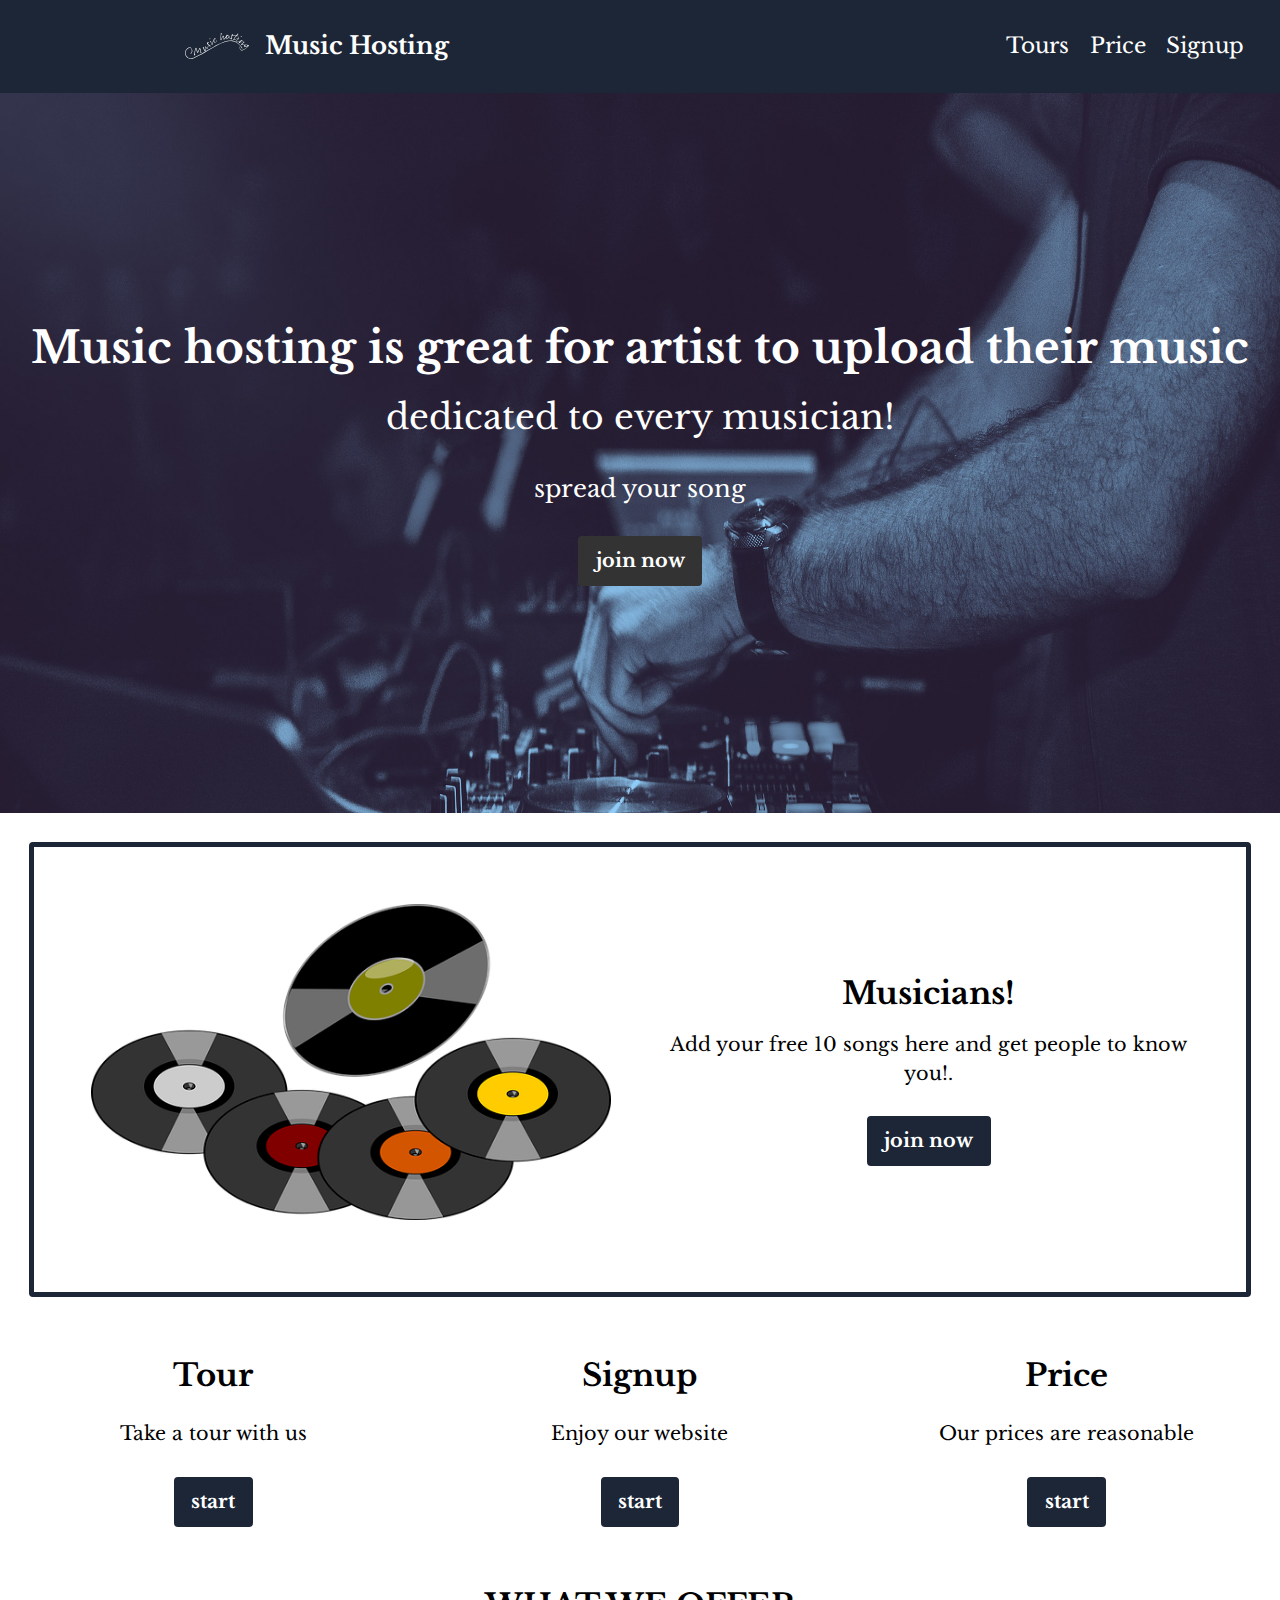
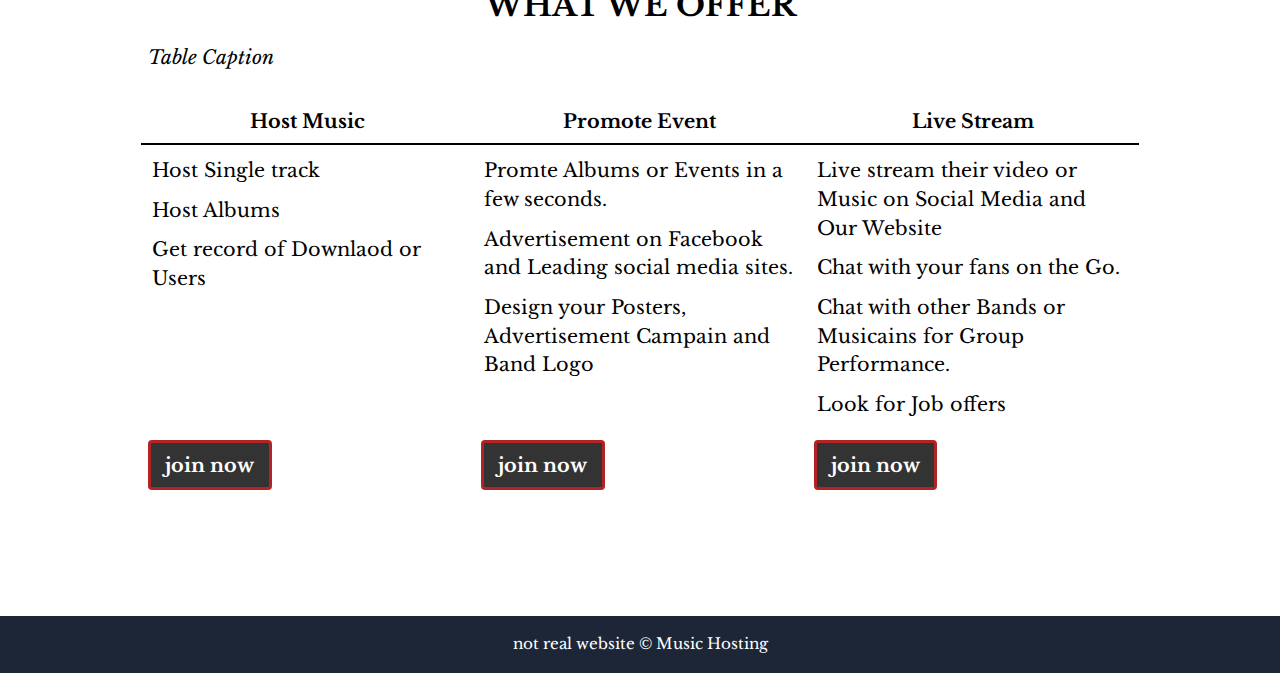
<file: index.html>
<!DOCTYPE html>
<html lang="en-ca">
<head>
  <meta charset="utf-8">
  <title>musichosting</title>
  <meta name="viewport" content="width=device-width,initial-scale=1">
  <link href="css/modules.css" rel="stylesheet">
  <link href="css/grid.css" rel="stylesheet">
  <link href="css/type.css" rel="stylesheet">
  <link href="css/main.css" rel="stylesheet">
  <link href="https://fonts.googleapis.com/css?family=Libre+Baskerville:400,400i,700" rel="stylesheet">
</head>

<body>
  <ul class="skip-links">
    <li><a href="#main">Jump to Main</a></li>
    <li><a href="#nav">Jump to Navigation</a></li>
  </ul>

  <header class="masthead grid grid-middle gutter" role="banner">
    <div class="unit [ xs-1 s-1 m-1-2 l-1-2 ]">
      <a href="index.html">
        <h1 class="push-0 pad-t-1-2 pad-b-1-2">
          <i class="icon i-64 push-r-1-4"><img src="images/logo.svg" alt=""></i>
          <span class="logo-text giga icon-label text-left">Music Hosting</span>
        </h1>
      </a>
    </div>

    <nav id="nav" tabindex="0" role="navigation" class="nav unit [ xs-1 s-1 m-1-2 l-1-2 ] pad-t-1-2 pad-b-1-2">
      <ul class="list-group-inline mega push-0">
        <li><a class="gutter-1-4" href="tour.html"><span>Tours</span></a></li>
        <li><a class="gutter-1-4" href="pricing.html"><span>Price</span></a></li>
        <li><a class="gutter-1-4" href="sign-up.html"><span>Signup</span></a></li>
      </ul>
    </nav>
  </header>

  <main id="main" tabindex="0" role="main">
    <section>
      <div class="banner embed embed-16by9">
        <img class="embed-item" src="images/dj.jpg" alt="">
        <div class="banner-content pin-c w-1 max-length gutter center-text">
          <h2 class="push-1-2 yotta max-length">Music hosting is great for artist to upload their music</h2>
          <p class="exa">dedicated to every musician!</p>
          <p class="giga">spread your song</p>
          <a class="btn bold" href="sign-up.html">join now</a>
        </div>
      </div>

    </section>
    <section class="island">
      <div class="card">
        <div class="card-content w-1 gutter center-text grid grid-middle island-2">
          <div class="push-1-2 unit xs-1 m-1-2 gutter center-text">
            <img class="img-flex" src="images/cds.png" alt="">
          </div>
          <div class=" unit xs-1 m-1-2 gutter">
            <h2 class="push-1-2">Musicians!</h2>
            <p>Add your free 10 songs here and get people to know you!.</p>
            <a class="btn btn-light bold" href="sign-up.html">join now</a>
          </div>
        </div>
      </div>
    </section>

    <section class="grid center-text">
      <div class="unit xs-1 m-1-2 l-1-3">
        <div class="island valign-middle">
          <h2 class="push-3-4">Tour</h2>
          <p>Take a tour with us</p>
          <a class="btn btn-light bold" href="tour.html">start</a>
        </div>
      </div>
      <div class="unit xs-1 m-1-2 l-1-3">
        <div class="island valign-middle">
          <h2 class="push-3-4">Signup</h2>
          <p>Enjoy our website</p>
          <a class="btn btn-light bold" href="sign-up.html">start</a>
        </div>
      </div>
      <div class="unit xs-1 m-1 l-1-3">
        <div class="island valign-middle">
          <h2 class="push-3-4">Price</h2>
          <p>Our prices are reasonable</p>
          <a class="btn btn-light bold" href="pricing.html">start</a>
        </div>
      </div>
    </section>

    <div class="gutter">

      <div class="text-center bold peta bottom-space uppercase pad-t">WHAT WE OFFER</div>

      <table class="wrapper">
        <caption>Table Caption</caption>
        <thead>
          <tr>
            <th scope="col">Host Music</th>
            <th scope="col">Promote Event</th>
            <th scope="col">Live Stream</th>
          </tr>
        </thead>

        <tbody>
          <tr>
            <td>
              <ul class="list-group push-0">
                <li class="event event-1 island-1-8 push-1-8">Host Single track</li>
                <li class="event event-1 island-1-8 push-1-8">Host Albums</li>
                <li class="event event-1 island-1-8 push-1-8">Get record of Downlaod or Users</li>
              </ul>
            </td>

            <td>
              <ul class="list-group push-0">
                <li class="event event-1 island-1-8 push-1-8">Promte Albums or Events in a few seconds.</li>
                <li class="event event-1 island-1-8 push-1-8">Advertisement on Facebook and Leading social media sites.</li>
                <li class="event event-1 island-1-8 push-1-8">Design your Posters, Advertisement Campain and Band Logo</li>
              </ul>
            </td>

            <td>
              <ul class="list-group push-0">
                <li class="event event-1 island-1-8 push-1-8">Live stream their video or Music on Social Media and Our Website</li>
                <li class="event event-1 island-1-8 push-1-8">
                  Chat with your fans on the Go.
                </li>
                <li class="event event-1 island-1-8 push-1-8">Chat with other Bands or Musicains for Group Performance.</li>
                <li class="event event-1 island-1-8 push-1-8">Look for Job offers</li>
              </ul>
            </td>
          </tr>
          <!-- you must put li directly into the ul, you canèt have a tags all alone -->
          <tr>
            <td>
              <ul class="list-group push-0">
                <li><a class="btn btn-banner bold" href="sign-up.html">join now</a></li>
              </ul>
            </td>
            <td>
              <ul class="list-group push-0">
                <li><a class="btn btn-banner bold" href="sign-up.html">join now</a></li>
              </ul>
            </td>
            <td>
              <ul class="list-group push-0">
                <li><a class="btn btn-banner bold" href="sign-up.html">join now</a></li>
              </ul>
            </td>
          </tr>

        </tbody>
      </table>
    </div>
  </main>
  <footer class="footer micro center-text island-1-2" role="contentinfo">
    <p class="push-0">not real website © Music Hosting</p>
  </footer>
</body>
</html>
</file>
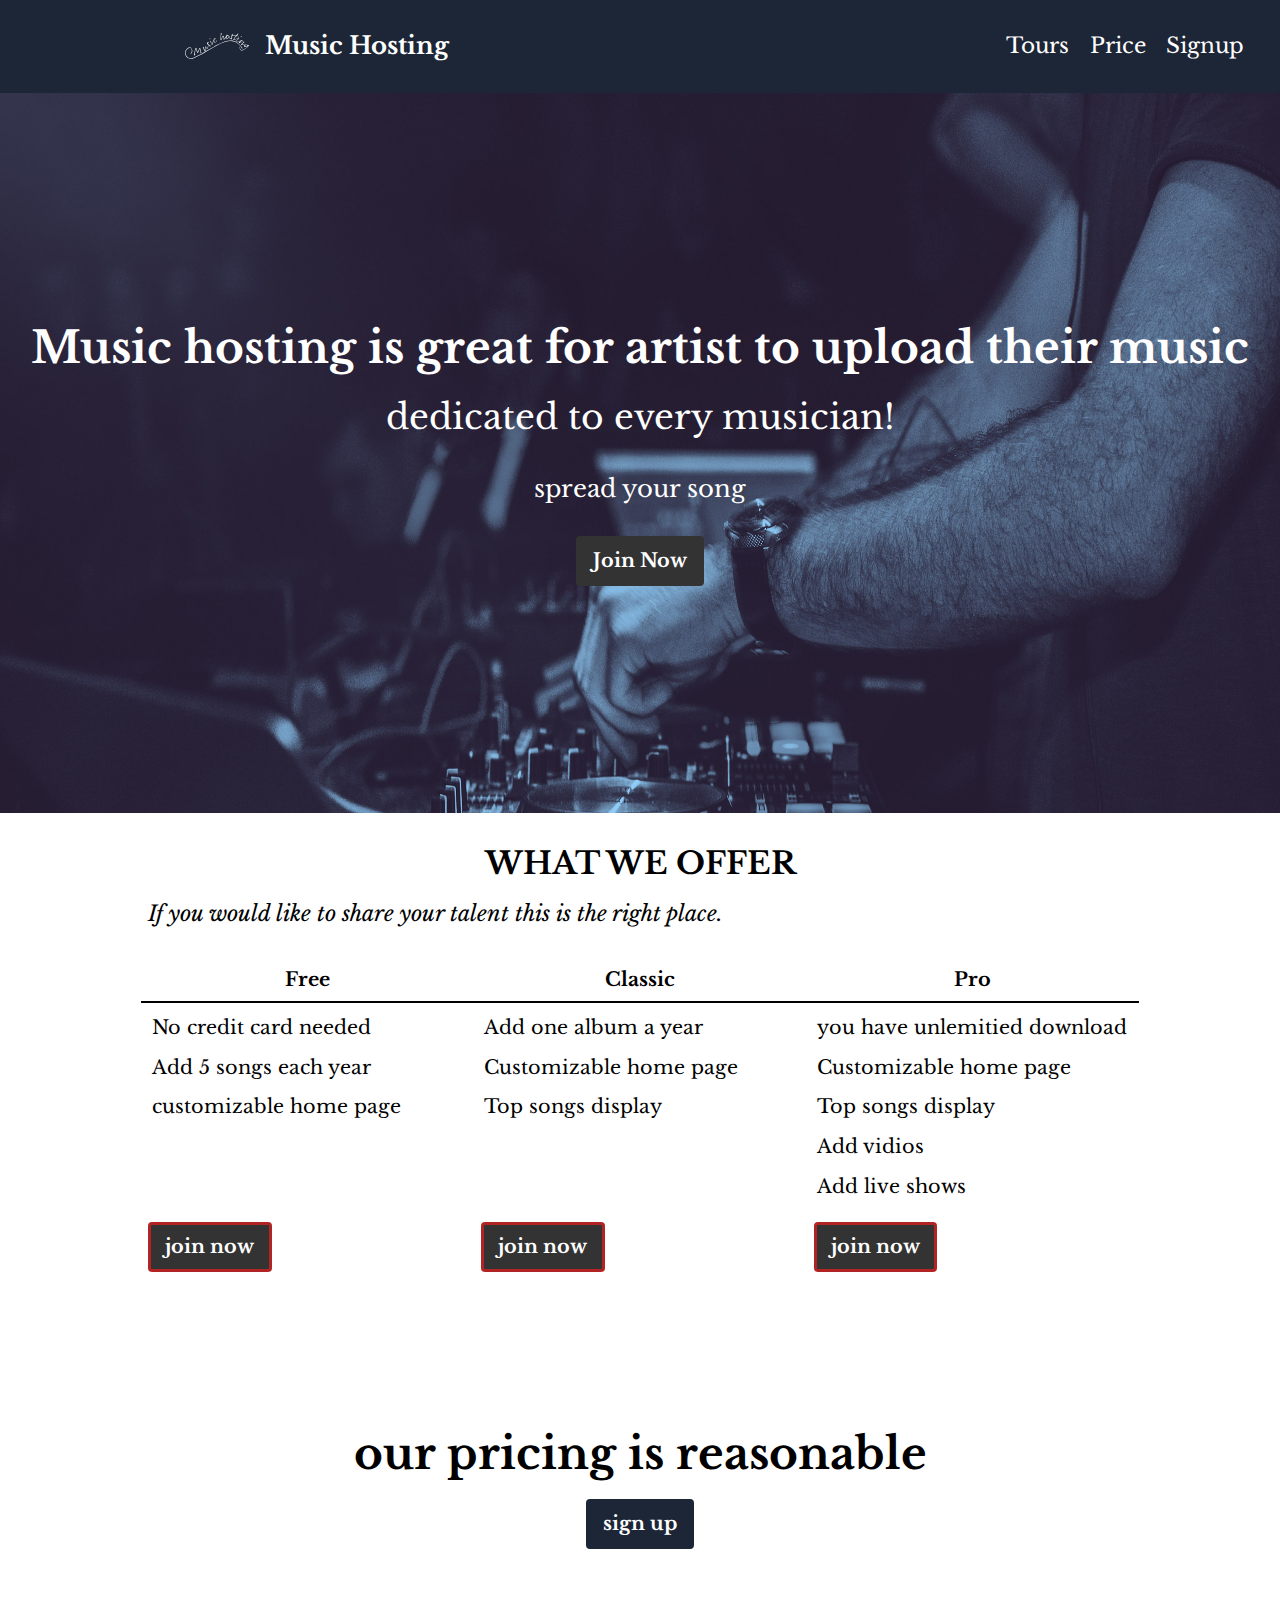
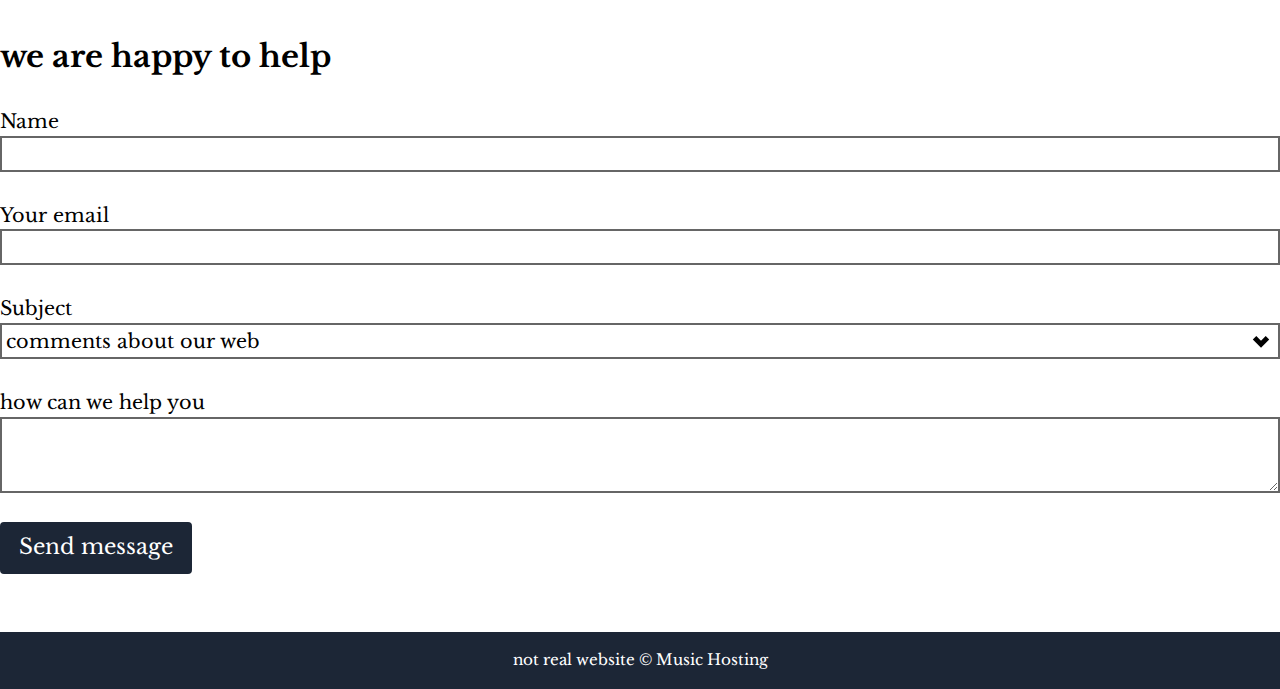
<file: pricing.html>
<!DOCTYPE html>
<html lang="en-ca">
<head>
  <meta charset="utf-8">
  <title>Pricing</title>
  <meta name="viewport" content="width=device-width,initial-scale=1">
  <link href="css/modules.css" rel="stylesheet">
  <link href="css/grid.css" rel="stylesheet">
  <link href="css/type.css" rel="stylesheet">
  <link href="css/main.css" rel="stylesheet">
  <link href="https://fonts.googleapis.com/css?family=Libre+Baskerville:400,400i,700" rel="stylesheet">
</head>
<body>

  <ul class="skip-links">
    <li><a href="#main">Jump to Main</a></li>
    <li><a href="#nav">Jump to Navigation</a></li>
  </ul>

  <header class="masthead grid grid-middle gutter" role="banner">
    <div class="unit [ xs-1 s-1 m-1-2 l-1-2 ]">
      <a href="index.html">
        <h1 class="push-0 pad-t-1-2 pad-b-1-2">
          <i class="icon i-64 push-r-1-4"><img src="images/logo.svg" alt=""></i>
          <span class="logo-text giga icon-label text-left">Music Hosting</span>
        </h1>
      </a>
    </div>

    <nav id="nav" tabindex="0" role="navigation" class="nav unit [ xs-1 s-1 m-1-2 l-1-2 ] pad-t-1-2 pad-b-1-2">
      <ul class="list-group-inline mega push-0">
        <li><a class="gutter-1-4" href="tour.html"><span>Tours</span></a></li>
        <li><a class="gutter-1-4" href="pricing.html"><span>Price</span></a></li>
        <li><a class="gutter-1-4" href="sign-up.html"><span>Signup</span></a></li>
      </ul>
    </nav>
  </header>

  <main id="main" tabindex="0" role="main">
    <section>
      <div class="banner embed embed-16by9">
        <img class="embed-item" src="images/dj.jpg" alt="">
        <div class="banner-content pin-c w-1 max-length gutter center-text">
          <h2 class="push-1-2 yotta max-length">Music hosting is great for artist to upload their music</h2>
          <p class="exa">dedicated to every musician!</p>
          <p class="giga">spread your song</p>
          <a class="btn bold" href="sign-up.html">Join Now</a>
        </div>
      </div>

    </section>

    <div class="gutter">

      <div class="text-center bold peta bottom-space uppercase pad-t">WHAT WE OFFER</div>

      <table class="wrapper">
        <caption class="mega">If you would like to share your talent this is the right place.</caption>

        <thead>
          <tr>
            <th scope="col">Free</th>
            <th scope="col">Classic</th>
            <th scope="col">Pro</th>
          </tr>
        </thead>

        <tbody>
          <tr>
            <td>
              <ul class="list-group push-0">
                <li class="event event-1 island-1-8 push-1-8">No credit card needed</li>
                <li class="event event-1 island-1-8 push-1-8">Add 5 songs each year</li>
                <li class="event event-1 island-1-8 push-1-8">customizable home page</li>
              </ul>
            </td>

            <td>
              <ul class="list-group push-0">
                <li class="event event-1 island-1-8 push-1-8">Add one album a year</li>
                <li class="event event-1 island-1-8 push-1-8">Customizable home page</li>
                <li class="event event-1 island-1-8 push-1-8">Top songs display</li>
              </ul>
            </td>

            <td>
              <ul class="list-group push-0">
                <li class="event event-1 island-1-8 push-1-8">you have unlemitied download</li>
                <li class="event event-1 island-1-8 push-1-8">Customizable home page</li>
                <li class="event event-1 island-1-8 push-1-8">Top songs display</li>
                <li class="event event-1 island-1-8 push-1-8">Add vidios</li>
                <li class="event event-1 island-1-8 push-1-8">Add live shows</li>
              </ul>
            </td>
          </tr>

          <tr>
            <td>
              <ul class="list-group push-0">
                <li><a class="btn btn-banner bold" href="sign-up.html">join now</a></li>
              </ul>
            </td>
            <td>
              <ul class="list-group push-0">
                <li><a class="btn btn-banner bold" href="sign-up.html">join now</a></li>
              </ul>
            </td>
            <td>
              <ul class="list-group push-0">
                <li><a class="btn btn-banner bold" href="sign-up.html">join now</a></li>
              </ul>
            </td>
          </tr>

        </tbody>
      </table>
    </div>

    <section class="island center-text">
      <div>
        <div class="yotta bold bottom-space uppercase bold text-center">our pricing is reasonable
        </div>

      </div>
      <div class="list-group push-0">
        <a class="btn btn-light bold" href="sign-up.html">sign up</a>
      </div>

    </section>
    <section class="contact pad-t-2 pad-b-2">
      <div class="max-length">
        <h2>we are happy to help</h2>

        <form class="push-0" method="post" action="https://formspree.io/bradelet@algonquincollege.com">
          <div class="push">
            <label for="name">Name</label>
            <input id="name" name="name" required>
          </div>
          <div class="push">
            <label for="email">Your email</label>
            <input id="email" type="email" name="email" required>
          </div>
          <div class="push">
            <label for="subject">Subject</label>
            <select id="subject" name="_subject">
              <option>comments about our web</option>
              <option>General question</option>
              <option>Just to talk</option>
            </select>
          </div>
          <div class="push">
            <label for="details">how can we help you</label>
            <textarea id="details" name="message" required></textarea>
          </div>
          <div>
            <button class="btn btn-light mega" type="submit">Send message</button>
          </div>
        </form>
      </div>
    </section>
  </main>

  <footer class="footer micro center-text island-1-2" role="contentinfo">
    <p class="push-0">not real website © Music Hosting</p>
  </footer>
</body>
</html>
</file>
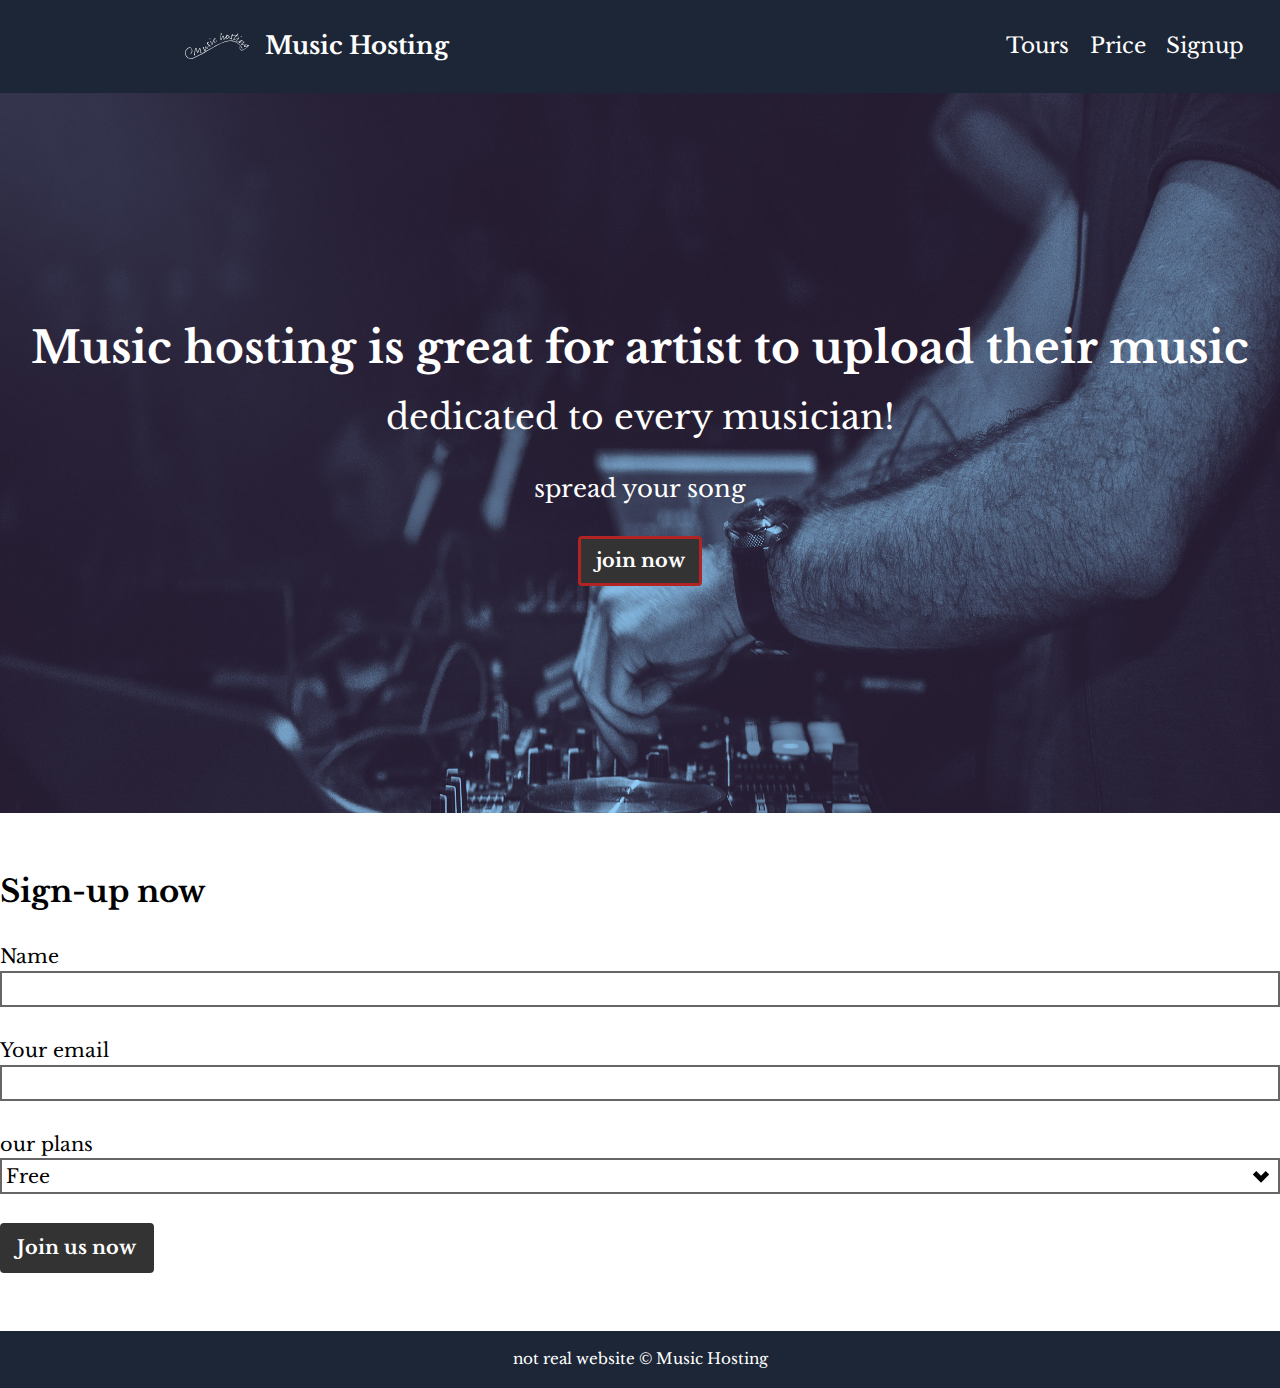
<file: sign-up.html>
<!DOCTYPE html>
<html lang="en-ca">
<head>
  <meta charset="utf-8">
  <title>Sign-up</title>
  <meta name="viewport" content="width=device-width,initial-scale=1">
  <link href="css/modules.css" rel="stylesheet">
  <link href="css/grid.css" rel="stylesheet">
  <link href="css/type.css" rel="stylesheet">
  <link href="css/main.css" rel="stylesheet">
  <link href="https://fonts.googleapis.com/css?family=Libre+Baskerville:400,400i,700" rel="stylesheet">
</head>
<body>

  <ul class="skip-links">
    <li><a href="#main">Jump to Main</a></li>
    <li><a href="#nav">Jump to Navigation</a></li>
  </ul>

  <header class="masthead grid grid-middle gutter" role="banner">
    <div class="unit [ xs-1 s-1 m-1-2 l-1-2 ]">
      <a href="index.html">
        <h1 class="push-0 pad-t-1-2 pad-b-1-2">
          <i class="icon i-64 push-r-1-4"><img src="images/logo.svg" alt=""></i>
          <span class="logo-text giga icon-label text-left">Music Hosting</span>
        </h1>
      </a>
    </div>

    <nav id="nav" tabindex="0" role="navigation" class="nav unit [ xs-1 s-1 m-1-2 l-1-2 ] pad-t-1-2 pad-b-1-2">
      <ul class="list-group-inline mega push-0">
        <li><a class="gutter-1-4" href="tour.html"><span>Tours</span></a></li>
        <li><a class="gutter-1-4" href="pricing.html"><span>Price</span></a></li>
        <li><a class="gutter-1-4" href="sign-up.html"><span>Signup</span></a></li>
      </ul>
    </nav>
  </header>

  <main id="main" tabindex="0" role="main">
    <section>
      <div class="banner embed embed-16by9">
        <img class="embed-item" src="images/dj.jpg" alt="">
        <div class="banner-content pin-c w-1 max-length gutter center-text">
          <h2 class="push-1-2 yotta max-length">Music hosting is great for artist to upload their music</h2>
          <p class="exa">dedicated to every musician!</p>
          <p class="giga">spread your song</p>
          <a class="btn btn-banner bold" href="#">join now</a>
        </div>
      </div>

    </section>
    <section class="contact pad-t-2 pad-b-2">
      <div class="max-length">
        <h2>Sign-up now</h2>

        <form class="push-0" method="POST" action="https://formspree.io/iska0013@algonquinlive.com">
          <div class="push">
            <label for="name">Name</label>
            <input id="name" name="name" required>
          </div>
          <div class="push">
            <label for="email">Your email</label>
            <input id="email" type="email" name="email" required>
          </div>
          <div class="push">
            <label for="subject">our plans</label>
            <select id="subject" name="_subject">
              <option>Free</option>
              <option>Classic</option>
              <option>Pro</option>
            </select>
          </div>
          <div>
            <button class="btn bold" type="submit">Join us now</button>
          </div>
        </form>
      </div>
    </section>
  </main>
  <footer class="footer micro center-text island-1-2" role="contentinfo">
    <p class="push-0">not real website © Music Hosting</p>
  </footer>
</body>
</html>
</file>
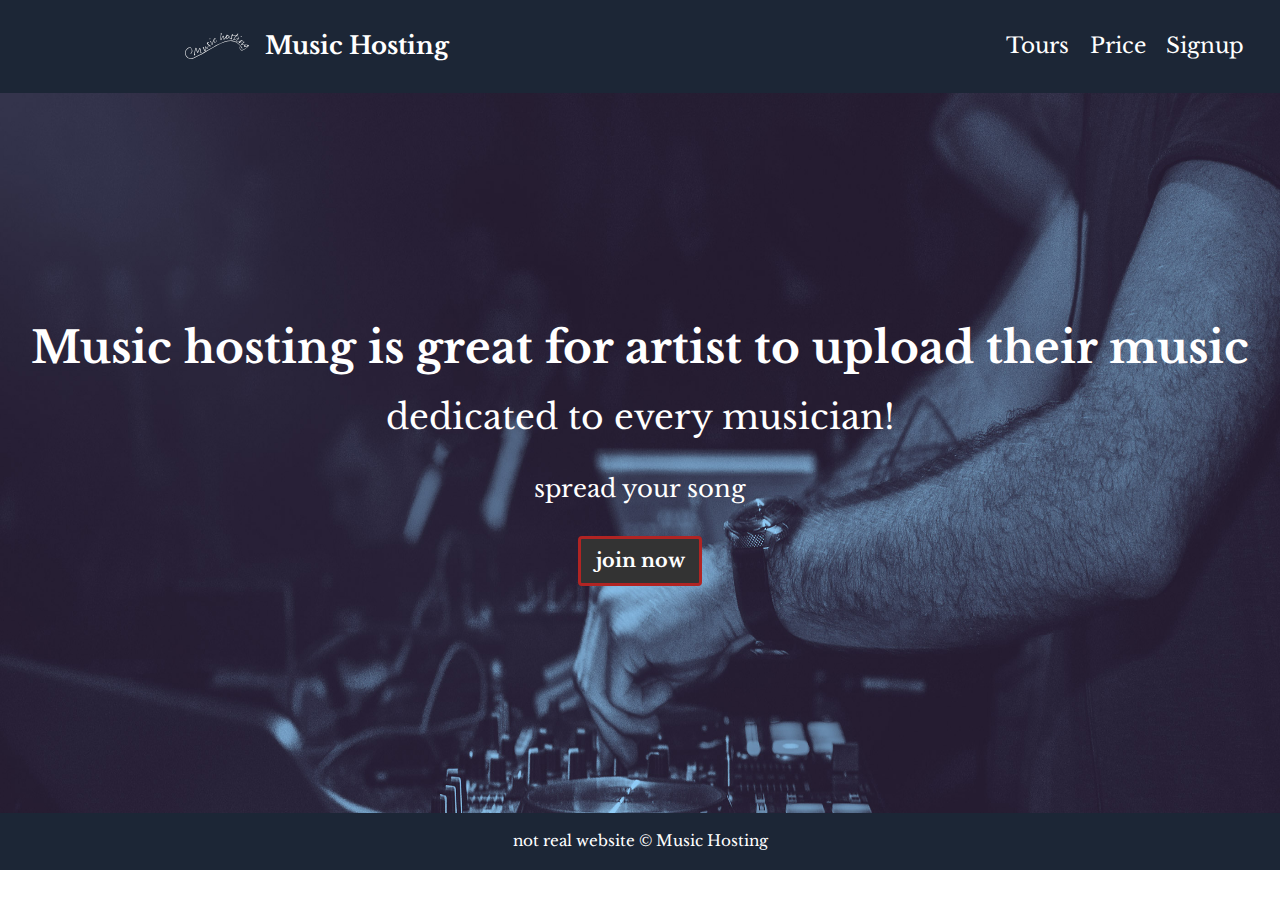
<file: signup.html>
<!DOCTYPE html>
<html lang="en-ca">
<head>
  <meta charset="utf-8">
  <title>musichosting</title>
  <meta name="viewport" content="width=device-width,initial-scale=1">
  <link href="css/modules.css" rel="stylesheet">
  <link href="css/grid.css" rel="stylesheet">
  <link href="css/type.css" rel="stylesheet">
  <link href="css/main.css" rel="stylesheet">
  <link href="https://fonts.googleapis.com/css?family=Libre+Baskerville:400,400i,700" rel="stylesheet">
</head>
<body>

  <ul class="skip-links">
    <li><a href="#main">Jump to Main</a></li>
    <li><a href="#nav">Jump to Navigation</a></li>
  </ul>

  <header class="masthead grid grid-middle gutter" role="banner">
    <div class="unit [ xs-1 s-1 m-1-2 l-1-2 ]">
      <a href="index.html">
        <h1 class="push-0  pad-t-1-2 pad-b-1-2">
          <i class="icon i-64 push-r-1-4"><img src="images/logo.svg" alt=""></i>
          <span class="logo-text giga icon-label text-left">Music Hosting</span>
        </h1>
      </a>
    </div>

    <nav id="nav" tabindex="0" role="navigation" class="nav unit [ xs-1 s-1 m-1-2 l-1-2 ] pad-t-1-2 pad-b-1-2">
      <ul class="list-group-inline mega push-0">
        <li><a class="gutter-1-4" href="tour.html"><span>Tours</span></a></li>
        <li><a class="gutter-1-4" href="price.html"><span>Price</span></a></li>
        <li><a class="gutter-1-4" href="signup.html"><span>Signup</span></a></li>
      </ul>
    </nav>
  </header>

  <main id="main" tabindex="0" role="main">
    <section>
      <div class="banner embed embed-16by9">
        <img class="embed-item" src="images/dj.jpg" alt="">
        <div class="banner-content pin-c w-1 max-length gutter center-text">
          <h2 class="push-1-2 yotta max-length">Music hosting is great for artist to upload their music</h2>
          <p class="exa">dedicated to every musician!</p>
          <p class="giga">spread your song</p>
          <a class="btn btn-banner bold" href="#">join now</a>
        </div>
      </div>

    </section>
</main>
  <footer class="footer micro center-text island-1-2" role="contentinfo">
    <p class="push-0">not real website © Music Hosting</p>
  </footer>
  </body>
  </html>
</file>
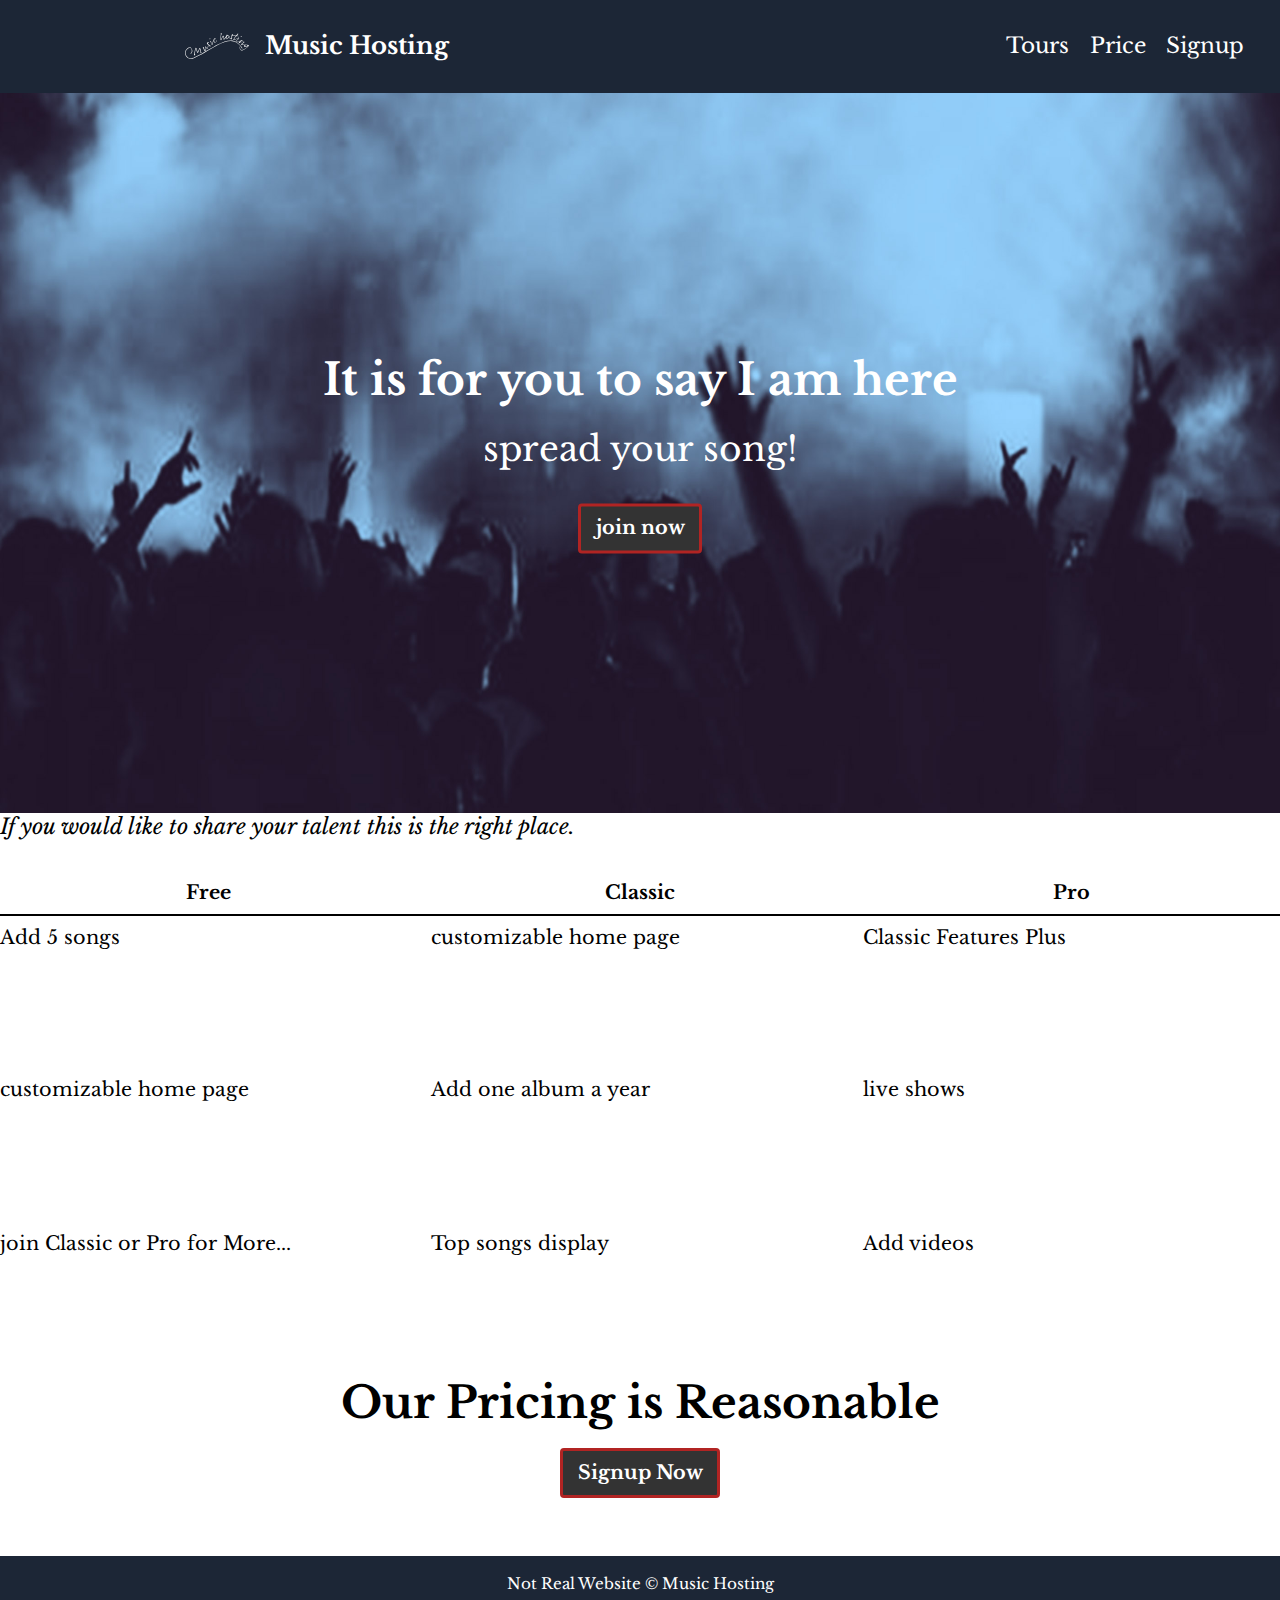
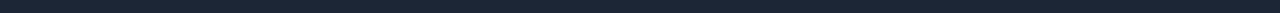
<file: tour.html>
<!DOCTYPE html>
<html lang="en-ca">
<head>
  <meta charset="utf-8">
  <title>Tour</title>
  <meta name="viewport" content="width=device-width,initial-scale=1">
  <link href="css/modules.css" rel="stylesheet">
  <link href="css/grid.css" rel="stylesheet">
  <link href="css/type.css" rel="stylesheet">
  <link href="css/main.css" rel="stylesheet">
  <link href="https://fonts.googleapis.com/css?family=Libre+Baskerville:400,400i,700" rel="stylesheet">
</head>
<body>

  <ul class="skip-links">
    <li><a href="#main">Jump to Main</a></li>
    <li><a href="#nav">Jump to Navigation</a></li>
  </ul>

  <header class="masthead grid grid-middle gutter" role="banner">
    <div class="unit [ xs-1 s-1 m-1-2 l-1-2 ]">
      <a href="index.html">
        <h1 class="push-0 pad-t-1-2 pad-b-1-2">
          <i class="icon i-64 push-r-1-4"><img src="images/logo.svg" alt=""></i>
          <span class="logo-text giga icon-label text-left">Music Hosting</span>
        </h1>
      </a>
    </div>

    <nav id="nav" tabindex="0" role="navigation" class="nav unit [ xs-1 s-1 m-1-2 l-1-2 ] pad-t-1-2 pad-b-1-2">
      <ul class="list-group-inline mega push-0">
        <li><a class="gutter-1-4" href="tour.html"><span>Tours</span></a></li>
        <li><a class="gutter-1-4" href="pricing.html"><span>Price</span></a></li>
        <li><a class="gutter-1-4" href="sign-up.html"><span>Signup</span></a></li>
      </ul>
    </nav>
  </header>

  <main id="main" tabindex="0" role="main">

    <div class="banner embed embed-16by9">
      <img class="embed-item" src="images/playingmusic.jpg" alt="">
      <div class="banner-content pin-c w-1 max-length gutter center-text">
        <h2 class="push-1-2 yotta max-length">It is for you to say I am here</h2>
        <p class="exa">spread your song!</p>
        <a class="btn btn-banner bold" href="sign-up.html">join now</a>
      </div>
    </div>
    <div class="table-wrapper scrollable">
      <table class="push-0">
        <caption class="mega">If you would like to share your talent this is the right place.</caption>
        <thead>
          <tr>
            <th class="star" scope="col">Free</th>
            <th class="year" scope="col">Classic</th>
            <th class="distance" scope="col">Pro</th>
          </tr>
        </thead>
        <tbody>
          <tr>

            <td>Add 5 songs</td>
            <td>customizable home page</td>
            <td>Classic Features Plus</td>

          </tr>
          <tr>
            <td>customizable home page</td>
            <td>Add one album a year</td>
            <td>live shows</td>

          </tr>
          <tr>
            <td>join Classic or Pro for More...</td>
            <td>Top songs display</td>
            <td>Add videos</td>
          </tr>
        </tbody>
      </table>
    </div>
    <div>
      <div class="yotta bold bottom-space uppercase bold text-center">Our Pricing is Reasonable
      </div>

    </div>
    <div class="list-group push-0 text-center">
      <a class="btn btn-banner bold" href="sign-up.html">Signup Now</a>
    </div>
    <article class="island center-text">

    </article>
  </main>

  <footer class="footer micro center-text island-1-2" role="contentinfo">
    <p class="push-0 center-text">Not Real Website © Music Hosting</p>
  </footer>
</body>
</html>
</file>
<file: css/modules.css>
/*
 * Modulifier || Code released under the UNLICENSE
 * Code under other copyrights & licenses listed below.
 * https://modulifier.web-dev.tools/#responsive;images;list-group;embed;media-object;icons;hidden;positioning;nice-lists;forms;buttons;accessibility;print
 */

@-moz-viewport { width: device-width; scale: 1; }
@-ms-viewport { width: device-width; scale: 1; }
@-o-viewport { width: device-width; scale: 1; }
@-webkit-viewport { width: device-width; scale: 1; }
@viewport { width: device-width; scale: 1; }

html {
  box-sizing: border-box;
  -moz-text-size-adjust: 100%;
  -ms-text-size-adjust: 100%;
  -webkit-text-size-adjust: 100%;
  text-size-adjust: 100%;
}

*, *::before, *::after {
  box-sizing: inherit;
}

body {
  margin: 0;
}

article,
aside,
details,
figcaption,
figure,
footer,
header,
main,
menu,
nav,
section,
summary {
  display: block;
}

audio,
canvas,
progress,
video {
  display: inline-block;
  vertical-align: baseline;
}

template {
  display: none;
}

details {
  cursor: pointer;
}

audio:not([controls]) {
  display: none;
  height: 0;
}

a,
area,
button,
input,
label,
select,
textarea,
[tabindex] {
  -ms-touch-action: manipulation;
  touch-action: manipulation;
}

img {
  border: 0;
}

.img-flex,
.img-flex img {
  display: block;
  width: 100%;
}

svg {
  fill: currentColor;
}

svg:not(:root) {
  overflow: hidden;
}

svg.img-flex {
  width: 100%;
  height: 100%;
}

.image-replacement, .ir {
  overflow: hidden;
  direction: ltr;
  text-align: left;
  text-indent: 100%;
  white-space: nowrap;
}

.list-group, .list-group-inline, .list-group--inline {
  padding-left: 0;
  list-style-type: none;
}

.list-group > dd {
  margin-left: 0;
}

.list-group-inline::before,
.list-group-inline::after,
.list-group--inline::before,
.list-group--inline::after {
  content: "";
  display: table;
}

.list-group-inline::after,
.list-group--inline::after {
  clear: both;
}

.list-group-inline > li,
.list-group--inline > li {
  display: inline-block;
}

.list-group-inline > dt,
.list-group--inline > dt {
  clear: left;
  float: left;
  width: 11em;
}

.list-group-inline > dd,
.list-group--inline > dd {
  float: left;
  min-width: 12em;
}

.embed {
  margin-left: 0;
  margin-right: 0;
  overflow: hidden;
  position: relative;
  width: 100%;
}

.embed-1by1, .embed--1by1 {
  padding-top: 100%; /* Square */
}

.embed-4by3, .embed--4by3 {
  padding-top: 75%; /* Traditional TV/computer screens */
}

.embed-iso216, .embed--iso216 {
  padding-top: 70.92%; /* A-standard paper sizes */
}

.embed-3by2, .embed--3by2 {
  padding-top: 66.6%; /* Classic 35 mm film & most digital photos, landscape */
}

.embed-2by3, .embed--2by3 {
  padding-top: 150%; /* Classic 35 mm film & most digital photos, portrait */
}

.embed-golden, .embed--golden {
  padding-top: 61.8%; /* The Golden Ratio */
}

.embed-16by9, .embed--16by9 {
  padding-top: 56.25%; /* HD TV */
}

.embed-185by100, .embed--185by100 {
  padding-top: 54.05%; /* Common widescreen cinema */
}

.embed-24by10, .embed--24by10 {
  padding-top: 41.667%; /* Widescreen cinema: 2.4:1 */
}

.embed-3by1, .embed--3by1 {
  padding-top: 33.3333%; /* Panorama photos */
}

.embed-4by1, .embed--4by1 {
  padding-top: 25%; /* Polyvision */
}

.embed-5by1, .embed--5by1 {
  padding-top: 20%; /* Really wide... */
}

.embed-item, .embed__item {
  min-height: 100%;
  left: 0;
  position: absolute;
  top: 0;
  width: 100%;
}

.media {
  overflow: hidden;
}

.media-img, .media__img {
  float: left;
}

.media-img-reversed, .media__img--reversed {
  float: right;
}

.media-img-stacked, .media__img--stacked {
  float: none;
}

.media-body, .media__body {
  overflow: hidden;
  min-width: 12em; /* Slightly less than 200px, responsiveness built in */
}

.icon {
  display: inline-block;
  position: relative;
  background: transparent none no-repeat center center;
  background-size: contain;
  vertical-align: middle;
}

.i-16, .i--16 {
  height: 16px;
  width: 16px;
}

.i-18, .i--18 {
  height: 18px;
  width: 18px;
}

.i-20, .i--20 {
  height: 20px;
  width: 20px;
}

.i-24, .i--24 {
  height: 24px;
  width: 24px;
}

.i-32, .i--32 {
  height: 32px;
  width: 32px;
}

.i-48, .i--48 {
  height: 48px;
  width: 48px;
}

.i-64, .i--64 {
  height: 64px;
  width: 64px;
}

.i-96, .i--96 {
  height: 96px;
  width: 96px;
}

.i-128, .i--128 {
  height: 128px;
  width: 128px;
}

.i-192, .i--192 {
  height: 192px;
  width: 192px;
}

.i-256, .i--256 {
  height: 256px;
  width: 256px;
}

.icon img,
.icon svg {
  left: 0;
  height: 100%;
  position: absolute;
  top: 0;
  width: 100%;
  fill: currentColor;
}

.icon-label {
  vertical-align: middle;
}

.icon-link,
.icon-link:focus,
.icon-link:hover {
  text-decoration: none;
}

[hidden], .hidden {
  /* stylelint-disable declaration-no-important */
  display: none !important;
  visibility: hidden !important;
  /* stylelint-enable */
}

.visually-hidden {
  height: 1px;
  margin: -1px;
  overflow: hidden;
  padding: 0;
  position: absolute;
  width: 1px;
  border: 0;
  clip: rect(0 0 0 0);
  clip-path: inset(50%);
}

.visually-hidden.focusable:active, .visually-hidden.focusable:focus {
  height: auto;
  margin: 0;
  overflow: visible;
  position: static;
  width: auto;
  clip: auto;
  clip-path: none;
}

.invisible {
  visibility: hidden;
}

.chop,
.crop {
  overflow: hidden;
}

.truncate {
  max-width: 100%;
  overflow: hidden;
  width: 100%;
  text-overflow: ellipsis;
  white-space: nowrap;
}

.scrollable {
  max-width: 100%;
  overflow-x: auto;
  overflow-y: hidden;
  -webkit-overflow-scrolling: touch;
}

.flex-row {
  display: -webkit-flex;
  display: -ms-flexbox;
  display: flex;
}

.flex-justify {
  -webkit-justify-content: space-between;
  -ms-flex-pack: space-between;
  justify-content: space-between;
}

.flex-align-center {
  -webkit-align-items: center;
  -ms-flex-align: center;
  align-items: center;
}

.center-text,
.center-flow {
  text-align: center;
}

.center-block {
  margin-left: auto;
  margin-right: auto;
}

.no-auto-margins,
.not-centered {
  /* stylelint-disable declaration-no-important */
  margin-left: 0 !important;
  margin-right: 0 !important;
  /* stylelint-enable */
}

.center-content,
.center-content-vertical,
.center-contents,
.center-contents-vertical {
  display: -webkit-flex;
  display: -ms-flexbox;
  display: flex;
  -webkit-justify-content: center;
  -ms-flex-pack: center;
  justify-content: center;
  -webkit-align-items: center;
  -ms-flex-align: center;
  align-items: center;
  -webkit-align-content: center;
  -ms-flex-line-pack: center;
  align-content: center;
  -webkit-flex-direction: column wrap;
  -ms-flex-direction: column wrap;
  flex-flow: column wrap;
}

.center-content-start,
.center-content-vertical-start,
.center-contents-start,
.center-contents-vertical-start {
  display: -webkit-flex;
  display: -ms-flexbox;
  display: flex;
  -webkit-justify-content: center;
  -ms-flex-pack: center;
  justify-content: center;
  -webkit-flex-direction: column wrap;
  -ms-flex-direction: column wrap;
  flex-flow: column wrap;
}

.center-content-horizontal,
.center-contents-horizontal {
  display: -webkit-flex;
  display: -ms-flexbox;
  display: flex;
  -webkit-justify-content: center;
  -ms-flex-pack: center;
  justify-content: center;
  -webkit-align-items: center;
  -ms-flex-align: center;
  align-items: center;
  -webkit-align-content: center;
  -ms-flex-line-pack: center;
  align-content: center;
  -webkit-flex-direction: row wrap;
  -ms-flex-direction: row wrap;
  flex-flow: row wrap;
}

.clearfix::after {
  content: " ";
  display: block;
  clear: both;
}

.left {
  float: left;
}

.right {
  float: right;
}

.inline {
  display: inline;
}

.block {
  display: block;
}

.inline-block, .ib {
  display: inline-block;
}

.valign-top {
  vertical-align: top;
}

.valign-bottom {
  vertical-align: bottom;
}

.valign-middle {
  vertical-align: middle;
}

.fixed {
  position: fixed;
}

.relative {
  position: relative;
}

[class*="pin-"],
.absolute {
  position: absolute;
}

.static {
  position: static;
}

.zindex-1 {
  z-index: 1;
}

.zindex-2 {
  z-index: 2;
}

.zindex-3 {
  z-index: 3;
}

.zindex-1000 {
  z-index: 1000;
}

.pin-top-left,
.pin-left-top,
.pin-tl,
.pin-lt {
  top: 0;
  left: 0;
}

.pin-top-right,
.pin-right-top,
.pin-tr,
.pin-rt {
  top: 0;
  right: 0;
}

.pin-bottom-left,
.pin-left-bottom,
.pin-bl,
.pin-lb {
  bottom: 0;
  left: 0;
}

.pin-bottom-right,
.pin-right-bottom,
.pin-br,
.pin-rb {
  bottom: 0;
  right: 0;
}

.pin-top-center,
.pin-center-top,
.pin-tc,
.pin-ct {
  left: 50%;
  top: 0;
  transform: translateX(-50%);
}

.pin-bottom-center,
.pin-center-bottom,
.pin-bc,
.pin-cb {
  bottom: 0;
  left: 50%;
  transform: translateX(-50%);
}

.pin-center-left,
.pin-left-center,
.pin-cl,
.pin-lc {
  left: 0;
  top: 50%;
  transform: translateY(-50%);
}

.pin-center-right,
.pin-right-center,
.pin-cr,
.pin-rc {
  right: 0;
  top: 50%;
  transform: translateY(-50%);
}

.pin-center, .pin-c {
  left: 50%;
  top: 50%;
  transform: translate(-50%, -50%);
}

.width-quarter, .w-1-4 {
  width: 25%;
}

.width-half, .w-1-2 {
  width: 50%;
}

.width-full, .w-1 {
  width: 100%;
}

.height-quarter, .h-1-4 {
  height: 25%;
}

.height-half, .h-1-2 {
  height: 50%;
}

.height-full, .h-1 {
  height: 100%;
}

.height-win-quarter, .h-w-1-4 {
  height: 25vh;
  max-height: 46em;
}

.height-win-half, .h-w-1-2 {
  height: 50vh;
  max-height: 46em;
}

.height-win-full, .h-w-1 {
  height: 100vh;
  max-height: 46em;
}

ul {
  list-style-type: none;
}

ul > li::before {
  content: "·";
  float: left;
  margin-left: -1.6em;
  width: 1.3em;
  text-align: right;
}

ol {
  counter-reset: ol-simple-numbers;
  list-style-type: none;
}

ol > li::before {
  float: left;
  margin-left: -1.6em;
  width: 1.3em;
  counter-increment: ol-simple-numbers;
  content: counter(ol-simple-numbers);
  text-align: right;
}

.list-group > li::before,
.list-group-inline > li::before,
.list-group--inline > li::before {
  content: none;
}

/* stylelint-disable no-descending-specificity */

/*
 * (c) Nicolas Gallagher and Jonathan Neal of Normalize.css || MIT License
 *     https://necolas.github.io/normalize.css/
 */

button,
input,
optgroup,
select,
textarea {
  color: inherit;
  font: inherit;
  margin: 0;
}

button,
input {
  overflow: visible;
}

button,
select {
  text-transform: none;
}

button,
html [type="button"],
[type="reset"],
[type="submit"] {
  -webkit-appearance: button;
  cursor: pointer;
}

button[disabled],
html input[disabled] {
  cursor: default;
}

button::-moz-focus-inner,
input::-moz-focus-inner {
  border: 0;
  padding: 0;
}

[type="checkbox"],
[type="radio"] {
  opacity: 0;
  position: absolute;
  height: 1px;
  width: 1px;
}

[type="number"]::-webkit-inner-spin-button,
[type="number"]::-webkit-outer-spin-button {
  height: auto;
}

[type="search"]::-webkit-search-cancel-button,
[type="search"]::-webkit-search-decoration {
  -webkit-appearance: none;
}

fieldset {
  padding-left: 0;
  padding-right: 0;

  border: 0;
  border-top: 2px solid #666;
}

legend {
  color: inherit;
  display: table;
  max-width: 100%;
  padding: 0 .3em 0 0;
  white-space: normal;

  border: 0;

  font-weight: bold;
}

optgroup {
  font-weight: bold;
}

::-webkit-input-placeholder {
  color: inherit;
  opacity: .54;
}

::-webkit-file-upload-button {
  -webkit-appearance: button;
  font: inherit;
}

/* End Normalize.css code */

label,
.label-block {
  display: block;
  cursor: pointer;
}

[type="checkbox"] + label,
[type="radio"] + label,
.label-inline {
  display: inline-block;
}

input:not([type]),
[type="text"],
[type="number"],
[type="search"],
[type="url"],
[type="email"],
[type="password"],
[type="tel"],
[type="datetime-local"],
[type="month"],
[type="week"],
[type="date"],
[type="time"],
[type="range"],
select,
textarea {
  -moz-appearance: none;
  -webkit-appearance: none;
  appearance: none;
}

input,
textarea {
  display: block;
  width: 100%;

  background-color: #fff;
  border: 2px solid #666;
  border-radius: 0;
}

label {
  vertical-align: middle;
}

textarea {
  max-width: 100%;
  min-height: 4em;
  overflow: auto;
}

[type="color"] {
  display: inline-block;
  width: 2em;
}

select {
  display: block;
  width: 100%;

  background-image: url("data:image/svg+xml,%3Csvg xmlns='http://www.w3.org/2000/svg' width='256' height='256' viewBox='0 0 256 256'%3E%3Cpath fill='none' stroke='%23000' stroke-miterlimit='10' stroke-width='70' d='M36.3 82.1l91.9 91.8 91.5-91.8'/%3E%3C/svg%3E");
  background-repeat: no-repeat;
  background-position: calc(100% - .4em) center;
  background-size: 18px auto;
  background-color: #fff;
  border: 2px solid #666;
  border-radius: 0;
}

[type="checkbox"] + label::before {
  content: " ";
  display: inline-block;
  height: 1.8em;
  margin-right: .3em;
  position: relative;
  vertical-align: middle;
  top: -.1em;
  width: 1.8em;

  background-color: #fff;
  background-size: cover;
  border: 2px solid #666;

  line-height: inherit;
}

[type="checkbox"]:checked + label::before {
  background-image: url("data:image/svg+xml,%3Csvg xmlns='http://www.w3.org/2000/svg' width='256' height='256' viewBox='0 0 256 256'%3E%3Cpath fill='none' stroke='%23000' stroke-miterlimit='10' stroke-width='50' d='M49.9 130.1l50.8 50.7L206.1 75.2'/%3E%3C/svg%3E");
}

[type="checkbox"]:focus + label::before {
  outline: 3px solid #000;
  z-index: 1000;
}

[type="radio"] + label::before {
  content: " ";
  display: inline-block;
  height: 1.8em;
  margin-right: .3em;
  position: relative;
  vertical-align: middle;
  top: -.1em;
  width: 1.8em;

  background-color: #fff;
  background-size: cover;
  border: 2px solid #666;
  border-radius: 50%;

  line-height: inherit;
}

[type="radio"]:checked + label::before {
  background-image: url("data:image/svg+xml,%3Csvg xmlns='http://www.w3.org/2000/svg' width='256' height='256' viewBox='0 0 256 256'%3E%3Ccircle cx='128' cy='128' r='70.4'/%3E%3C/svg%3E");
}

[type="radio"]:focus + label::before,
[type="radio"] + label:focus::before {
  box-shadow: 0 0 0 3px #000;
  z-index: 1000;
}

[type="range"] {
  border: 0;
  background-color: #fff;
}

[type="range"]::-webkit-slider-runnable-track {
  height: 6px;

  -webkit-appearance: none;
  appearance: none;
  background-color: #ccc;
  border: 0;
  border-radius: 3px;
}

[type="range"]:active::-webkit-slider-runnable-track {
  background-color: #ccc;
}

[type="range"]::-moz-range-track {
  height: 6px;

  -moz-appearance: none;
  appearance: none;
  background-color: #ccc;
  border: 0;
  border-radius: 3px;
}

[type="range"]:active::-moz-range-track {
  background-color: #ccc;
}

[type="range"]::-ms-track {
  height: 6px;

  -ms-appearance: none;
  appearance: none;
  background-color: #ccc;
  border: 0;
  border-radius: 3px;
}

[type="range"]:active::-ms-track {
  background-color: #ccc;
}

[type="range"]::-webkit-slider-thumb {
  margin-top: -4px;
  height: 16px;
  width: 16px;

  -webkit-appearance: none;
  appearance: none;
  background-color: #000;
  border: none;
  border-radius: 50%;
}

[type="range"]:hover::-webkit-slider-thumb {
  background-color: #000;
}

[type="range"]:active::-webkit-slider-thumb {
  background-color: #000;
}

[type="range"]::-moz-range-thumb {
  margin-top: -4px;
  height: 16px;
  width: 16px;

  -webkit-appearance: none;
  appearance: none;
  background-color: #000;
  border: none;
  border-radius: 50%;
}

[type="range"]:hover::-moz-range-thumb {
  background-color: #000;
}

[type="range"]:active::-moz-range-thumb {
  background-color: #000;
}

[type="range"]::-ms-thumb {
  margin-top: -4px;
  height: 16px;
  width: 16px;

  -webkit-appearance: none;
  appearance: none;
  background-color: #000;
  border: none;
  border-radius: 50%;
}

[type="range"]:hover::-ms-thumb {
  background-color: #000;
}

[type="range"]:active::-ms-thumb {
  background-color: #000;
}

[type="checkbox"].hide-custom-input + label::before,
[type="checkbox"] + .hide-custom-input::before,
[type="radio"].hide-custom-input + label::before,
[type="radio"] + .hide-custom-input::before {
  content: none;
  display: none;
}

/* stylelint-enable */

.link-box {
  display: block;
  text-decoration: none;
}

/* stylelint-disable no-descending-specificity */

button,
.btn {
  cursor: pointer;
  display: inline-block;
  margin: 0;
  overflow: visible;
  padding: .375em .75em .42em;
  -webkit-appearance: none;
  -moz-appearance: none;
  appearance: none;
  background-color: #333;
  border-radius: 4px;
  border: 3px solid #333;
  color: #fff;
  font: inherit;
  text-decoration: none;
  text-transform: none;
}

button::-moz-focus-inner {
  border: 0;
  padding: 0;
}

/* stylelint-enable */

button:focus,
button:hover,
.btn:focus,
.btn:hover {
  background-color: #000;
  border-color: #000;
  color: #fff;
}

button[disabled] {
  cursor: default;
}

.btn-light, .btn--light {
  background-color: #e2e2e2;
  border-color: #e2e2e2;
  color: #000;
}

.btn-light:focus,
.btn-light:hover,
.btn--light:focus,
.btn--light:hover {
  background-color: #666;
  border-color: #666;
  color: #fff;
}

.btn-ghost,
.btn--ghost {
  background-color: transparent;
  border-color: #333;
  color: #000;
}

.btn-ghost:focus,
.btn-ghost:hover,
.btn--ghost:focus,
.btn--ghost:hover {
  background-color: #e2e2e2;
  border-color: #000;
  color: #000;
}

.btn-link {
  display: inline;
  padding: 0;
  background-color: transparent;
  border-radius: 0;
  border: 0;
  color: inherit;
}

.btn-link:focus,
.btn-link:hover {
  background-color: transparent;
  color: inherit;
}

a:hover, a:active {
  outline: none;
}

a:focus,
[tabindex="0"]:focus,
details:focus,
summary:focus,
input:focus,
textarea:focus,
button:focus,
select:focus {
  outline: 3px solid #000;
  outline-offset: 0;
}

a:focus, [tabindex="0"]:focus {
  outline-offset: 3px;
}

.skip-links {
  margin: 0;
  padding: 0;
  list-style-type: none;
}

.skip-links > li::before {
  content: none; /* Remove the bullets if nice lists is selected */
}

.skip-links a,
.skip-links button {
  padding: .5em .75em;
  position: absolute;
  top: -10em;
  z-index: 10000; /* To make sure they're always on top */
  background-color: #000;
  border: 0;
  color: #fff;
  font-size: 1.125rem;
  font-weight: bold;
  text-decoration: none;
}

.skip-links a:focus,
.skip-links button:focus {
  outline-offset: 3px;
  top: 0;
}

[aria-busy="true"] {
  cursor: progress;
}

[aria-controls] {
  cursor: pointer;
}

[aria-disabled] {
  cursor: default;
}

.print-only {
  display: none;
  visibility: hidden;
}

.page-break-before {
  page-break-before: always;
}

.page-break-after {
  page-break-after: always;
}

.no-page-break-inside {
  page-break-inside: avoid;
}

@media print {

  /* stylelint-disable declaration-no-important */

  .no-print {
    display: none !important;
    visibility: hidden !important;
  }

  .print-only,
  .force-print {
    display: block !important;
    visibility: visible !important;
  }

  /* stylelint-enable */

  .visually-hidden.force-print {
    height: auto;
    margin: 0;
    overflow: visible;
    padding: 0;
    position: static;
    width: auto;
    border: 0;
    clip: initial;
    clip-path: none;
  }

  /*
   * (c) Fabien Sa || MIT License
   *     http://bafs.github.io/Gutenberg/
   */

  table,
  blockquote,
  pre,
  code,
  figure,
  li,
  hr,
  ul,
  ol,
  a,
  tr {
    page-break-inside: avoid;
  }

  h1, h2, h3, h4, h5, h6, p, a {
    orphans: 3;
    widows: 3;
  }

  h1,
  h2,
  h3,
  h4,
  h5,
  h6 {
    page-break-after: avoid;
    page-break-inside: avoid;
  }

  h1 + p,
  h2 + p,
  h3 + p,
  h4 + p,
  h5 + p,
  h6 + p {
    page-break-before: avoid;
  }

  img {
    page-break-after: auto;
    page-break-before: auto;
    page-break-inside: avoid;
  }

  /* stylelint-disable declaration-no-important */

  pre {
    white-space: pre-wrap !important;
    word-wrap: break-word;
  }

  /* stylelint-enable */

  /* End Gutenberg code */

  /*
   * (c) HTML5 Boilerplate || MIT License
   *     https://html5boilerplate.com/
   */

  /* stylelint-disable declaration-no-important */

  *, *::before, *::after, *::first-letter, *::first-line {
    background: none transparent !important;
    color: #000 !important;
    box-shadow: none !important;
    text-shadow: none !important;
  }

  /* stylelint-enable */

  a, a:visited {
    text-decoration: underline;
  }

  a[href]::after {
    content: " (" attr(href) ")";
  }

  abbr[title]::after {
    content: " (" attr(title) ")";
  }

  a[href^="#"]::after,
  a[href^="javascript:"]::after,
  a.no-print-href::after,
  a.href-no-print::after {
    content: "";
  }

  thead {
    display: table-header-group;
  }

  /* End HTML5 Boilerplate code */

}
</file>
<file: css/grid.css>
/*
  Gridifier || Code released under the UNLICENSE
  https://gridifier.web-dev.tools/#xs,4,0,0,0;s,4,25,0,0;m,4,38,1,1;l,4,60,1,1
*/

.grid {
  margin: 0;
  padding: 0;
  letter-spacing: -.31em;
  text-rendering: optimizeSpeed;
  display: -webkit-flex;
  display: -ms-flexbox;
  display: flex;
  -webkit-flex-flow: row wrap;
  -ms-flex-flow: row wrap;
  flex-flow: row wrap;
}

.grid-bottom {
  -webkit-align-items: flex-end;
  -ms-align-items: flex-end;
  align-items: flex-end;
}

.grid-middle {
  -webkit-align-items: center;
  -ms-align-items: center;
  align-items: center;
}

.grid-stretch {
  -webkit-align-items: stretch;
  -ms-align-items: stretch;
  align-items: stretch;
}

.opera-only :-o-prefocus,
.grid {
  word-spacing: -.43em;
}

.unit {
  letter-spacing: normal;
  text-rendering: auto;
  vertical-align: top;
  word-spacing: normal;
  display: inline-block;
  visibility: visible;
}

.grid-bottom .unit {
  vertical-align: bottom;
}

.grid-middle .unit {
  vertical-align: middle;
}

[class*="unit-push-"],
[class*="unit-pull-"] {
  position: relative;
}

.unit-content-distribute {
  display: -ms-flexbox;
  display: -webkit-flex;
  display: flex;
  -ms-flex-direction: column;
  -webkit-flex-direction: column;
  flex-direction: column;
  -ms-flex-pack: justify;
  -webkit-justify-content: space-between;
  justify-content: space-between;
}

.unit-content-center,
.unit-content-center-vertical {
  display: -webkit-flex;
  display: -ms-flexbox;
  display: flex;
  -webkit-justify-content: center;
  -ms-flex-pack: center;
  justify-content: center;
  -webkit-align-items: center;
  -ms-flex-align: center;
  align-items: center;
  -webkit-align-content: center;
  -ms-flex-line-pack: center;
  align-content: center;
  -webkit-flex-direction: column wrap;
  -ms-flex-direction: column wrap;
  flex-flow: column wrap;
}

.unit-content-center-horizontal {
  display: -webkit-flex;
  display: -ms-flexbox;
  display: flex;
  -webkit-justify-content: center;
  -ms-flex-pack: center;
  justify-content: center;
  -webkit-align-items: center;
  -ms-flex-align: center;
  align-items: center;
  -webkit-align-content: center;
  -ms-flex-line-pack: center;
  align-content: center;
  -webkit-flex-direction: row wrap;
  -ms-flex-direction: row wrap;
  flex-flow: row wrap;
}

.content-fill,
.content-stretch {
  -ms-flex-grow: 2;
  -webkit-flex-grow: 2;
  flex-grow: 2;
  max-width: 100%; /* @bugfix: IE 10, 11 */
}

.content-shrink {
  -ms-align-self: center;
  -webkit-align-self: center;
  align-self: center;
}

.unit-xs-hidden,
.xs-0 {
  display: none;
  visibility: hidden;
}

.unit-xs-centered {
  margin: 0 auto;
}

.unit-xs-1,
.xs-1 {
  display: block;
  visibility: visible;
  width: 100%;
}

.unit-xs-1-2,
.xs-1-2 {
  width: 50%;
}

.unit-xs-1-3,
.xs-1-3 {
  width: 33.3333%;
}

.unit-xs-2-3,
.xs-2-3 {
  width: 66.6667%;
}

.unit-xs-1-4,
.xs-1-4 {
  width: 25%;
}

.unit-xs-3-4,
.xs-3-4 {
  width: 75%;
}

.unit-xs-1-2,
.xs-1-2,
.unit-xs-1-3,
.xs-1-3,
.unit-xs-2-3,
.xs-2-3,
.unit-xs-1-4,
.xs-1-4,
.unit-xs-3-4,
.xs-3-4 {
  display: inline-block;
  visibility: visible;
}

.unit-xs-1-2[class*="-content-"],
.xs-1-2[class*="-content-"],
.unit-xs-1-3[class*="-content-"],
.xs-1-3[class*="-content-"],
.unit-xs-2-3[class*="-content-"],
.xs-2-3[class*="-content-"],
.unit-xs-1-4[class*="-content-"],
.xs-1-4[class*="-content-"],
.unit-xs-3-4[class*="-content-"],
.xs-3-4[class*="-content-"] {
  display: -webkit-flex;
  display: -ms-flexbox;
  display: flex;
}

.unit-xs-content-distribute,
.xs-content-distribute {
  display: -ms-flexbox;
  display: -webkit-flex;
  display: flex;
  -ms-flex-direction: column;
  -webkit-flex-direction: column;
  flex-direction: column;
  -ms-flex-pack: justify;
  -webkit-justify-content: space-between;
  justify-content: space-between;
}

.unit-xs-content-center,
.unit-xs-content-center-vertical {
  display: -webkit-flex;
  display: -ms-flexbox;
  display: flex;
  -webkit-justify-content: center;
  -ms-flex-pack: center;
  justify-content: center;
  -webkit-align-items: center;
  -ms-flex-align: center;
  align-items: center;
  -webkit-align-content: center;
  -ms-flex-line-pack: center;
  align-content: center;
  -webkit-flex-direction: column wrap;
  -ms-flex-direction: column wrap;
  flex-flow: column wrap;
}

.unit-xs-content-center-horizontal {
  display: -webkit-flex;
  display: -ms-flexbox;
  display: flex;
  -webkit-justify-content: center;
  -ms-flex-pack: center;
  justify-content: center;
  -webkit-align-items: center;
  -ms-flex-align: center;
  align-items: center;
  -webkit-align-content: center;
  -ms-flex-line-pack: center;
  align-content: center;
  -webkit-flex-direction: row wrap;
  -ms-flex-direction: row wrap;
  flex-flow: row wrap;
}

.xs-content-fill,
.xs-content-stretch {
  -ms-flex-grow: 2;
  -webkit-flex-grow: 2;
  flex-grow: 2;
  max-width: 100%; /* @bugfix: IE 10, 11 */
}

.xs-content-shrink {
  -ms-align-self: center;
  -webkit-align-self: center;
  align-self: center;
}

@media only screen and (min-width: 25em) {

  .unit-s-hidden,
  .s-0 {
    display: none;
    visibility: hidden;
  }

  .unit-s-centered {
    margin: 0 auto;
  }

  .unit-s-1,
  .s-1 {
    display: block;
    visibility: visible;
    width: 100%;
  }

  .unit-s-1-2,
  .s-1-2 {
    width: 50%;
  }

  .unit-s-1-3,
  .s-1-3 {
    width: 33.3333%;
  }

  .unit-s-2-3,
  .s-2-3 {
    width: 66.6667%;
  }

  .unit-s-1-4,
  .s-1-4 {
    width: 25%;
  }

  .unit-s-3-4,
  .s-3-4 {
    width: 75%;
  }

  .unit-s-1-2,
  .s-1-2,
  .unit-s-1-3,
  .s-1-3,
  .unit-s-2-3,
  .s-2-3,
  .unit-s-1-4,
  .s-1-4,
  .unit-s-3-4,
  .s-3-4 {
    display: inline-block;
    visibility: visible;
  }

  .unit-s-1-2[class*="-content-"],
  .s-1-2[class*="-content-"],
  .unit-s-1-3[class*="-content-"],
  .s-1-3[class*="-content-"],
  .unit-s-2-3[class*="-content-"],
  .s-2-3[class*="-content-"],
  .unit-s-1-4[class*="-content-"],
  .s-1-4[class*="-content-"],
  .unit-s-3-4[class*="-content-"],
  .s-3-4[class*="-content-"] {
    display: -webkit-flex;
    display: -ms-flexbox;
    display: flex;
  }

  .unit-s-content-distribute,
  .s-content-distribute {
    display: -ms-flexbox;
    display: -webkit-flex;
    display: flex;
    -ms-flex-direction: column;
    -webkit-flex-direction: column;
    flex-direction: column;
    -ms-flex-pack: justify;
    -webkit-justify-content: space-between;
    justify-content: space-between;
  }

  .unit-s-content-center,
  .unit-s-content-center-vertical {
    display: -webkit-flex;
    display: -ms-flexbox;
    display: flex;
    -webkit-justify-content: center;
    -ms-flex-pack: center;
    justify-content: center;
    -webkit-align-items: center;
    -ms-flex-align: center;
    align-items: center;
    -webkit-align-content: center;
    -ms-flex-line-pack: center;
    align-content: center;
    -webkit-flex-direction: column wrap;
    -ms-flex-direction: column wrap;
    flex-flow: column wrap;
  }

  .unit-s-content-center-horizontal {
    display: -webkit-flex;
    display: -ms-flexbox;
    display: flex;
    -webkit-justify-content: center;
    -ms-flex-pack: center;
    justify-content: center;
    -webkit-align-items: center;
    -ms-flex-align: center;
    align-items: center;
    -webkit-align-content: center;
    -ms-flex-line-pack: center;
    align-content: center;
    -webkit-flex-direction: row wrap;
    -ms-flex-direction: row wrap;
    flex-flow: row wrap;
  }

  .s-content-fill,
  .s-content-stretch {
    -ms-flex-grow: 2;
    -webkit-flex-grow: 2;
    flex-grow: 2;
    max-width: 100%; /* @bugfix: IE 10, 11 */
  }

  .s-content-shrink {
    -ms-align-self: center;
    -webkit-align-self: center;
    align-self: center;
  }

}

@media only screen and (min-width: 38em) {

  .unit-m-hidden,
  .m-0 {
    display: none;
    visibility: hidden;
  }

  .unit-m-centered {
    margin: 0 auto;
  }

  .unit-m-1,
  .m-1 {
    display: block;
    visibility: visible;
    width: 100%;
  }

  .unit-offset-m-0 {
    margin-left: 0;
  }

  .unit-push-m-0,
  .unit-pull-m-0 {
    left: 0;
  }

  .unit-m-1-2,
  .m-1-2 {
    width: 50%;
  }

  .unit-offset-m-1-2 {
    margin-left: 50%;
  }

  .unit-push-m-1-2 {
    left: 50%;
  }

  .unit-pull-m-1-2 {
    left: -50%;
  }

  .unit-m-1-3,
  .m-1-3 {
    width: 33.3333%;
  }

  .unit-offset-m-1-3 {
    margin-left: 33.3333%;
  }

  .unit-push-m-1-3 {
    left: 33.3333%;
  }

  .unit-pull-m-1-3 {
    left: -33.3333%;
  }

  .unit-m-2-3,
  .m-2-3 {
    width: 66.6667%;
  }

  .unit-offset-m-2-3 {
    margin-left: 66.6667%;
  }

  .unit-push-m-2-3 {
    left: 66.6667%;
  }

  .unit-pull-m-2-3 {
    left: -66.6667%;
  }

  .unit-m-1-4,
  .m-1-4 {
    width: 25%;
  }

  .unit-offset-m-1-4 {
    margin-left: 25%;
  }

  .unit-push-m-1-4 {
    left: 25%;
  }

  .unit-pull-m-1-4 {
    left: -25%;
  }

  .unit-m-3-4,
  .m-3-4 {
    width: 75%;
  }

  .unit-offset-m-3-4 {
    margin-left: 75%;
  }

  .unit-push-m-3-4 {
    left: 75%;
  }

  .unit-pull-m-3-4 {
    left: -75%;
  }

  .unit-m-1-2,
  .m-1-2,
  .unit-m-1-3,
  .m-1-3,
  .unit-m-2-3,
  .m-2-3,
  .unit-m-1-4,
  .m-1-4,
  .unit-m-3-4,
  .m-3-4 {
    display: inline-block;
    visibility: visible;
  }

  .unit-m-1-2[class*="-content-"],
  .m-1-2[class*="-content-"],
  .unit-m-1-3[class*="-content-"],
  .m-1-3[class*="-content-"],
  .unit-m-2-3[class*="-content-"],
  .m-2-3[class*="-content-"],
  .unit-m-1-4[class*="-content-"],
  .m-1-4[class*="-content-"],
  .unit-m-3-4[class*="-content-"],
  .m-3-4[class*="-content-"] {
    display: -webkit-flex;
    display: -ms-flexbox;
    display: flex;
  }

  .unit-m-content-distribute,
  .m-content-distribute {
    display: -ms-flexbox;
    display: -webkit-flex;
    display: flex;
    -ms-flex-direction: column;
    -webkit-flex-direction: column;
    flex-direction: column;
    -ms-flex-pack: justify;
    -webkit-justify-content: space-between;
    justify-content: space-between;
  }

  .unit-m-content-center,
  .unit-m-content-center-vertical {
    display: -webkit-flex;
    display: -ms-flexbox;
    display: flex;
    -webkit-justify-content: center;
    -ms-flex-pack: center;
    justify-content: center;
    -webkit-align-items: center;
    -ms-flex-align: center;
    align-items: center;
    -webkit-align-content: center;
    -ms-flex-line-pack: center;
    align-content: center;
    -webkit-flex-direction: column wrap;
    -ms-flex-direction: column wrap;
    flex-flow: column wrap;
  }

  .unit-m-content-center-horizontal {
    display: -webkit-flex;
    display: -ms-flexbox;
    display: flex;
    -webkit-justify-content: center;
    -ms-flex-pack: center;
    justify-content: center;
    -webkit-align-items: center;
    -ms-flex-align: center;
    align-items: center;
    -webkit-align-content: center;
    -ms-flex-line-pack: center;
    align-content: center;
    -webkit-flex-direction: row wrap;
    -ms-flex-direction: row wrap;
    flex-flow: row wrap;
  }

  .m-content-fill,
  .m-content-stretch {
    -ms-flex-grow: 2;
    -webkit-flex-grow: 2;
    flex-grow: 2;
    max-width: 100%; /* @bugfix: IE 10, 11 */
  }

  .m-content-shrink {
    -ms-align-self: center;
    -webkit-align-self: center;
    align-self: center;
  }

}

@media only screen and (min-width: 60em) {

  .unit-l-hidden,
  .l-0 {
    display: none;
    visibility: hidden;
  }

  .unit-l-centered {
    margin: 0 auto;
  }

  .unit-l-1,
  .l-1 {
    display: block;
    visibility: visible;
    width: 100%;
  }

  .unit-offset-l-0 {
    margin-left: 0;
  }

  .unit-push-l-0,
  .unit-pull-l-0 {
    left: 0;
  }

  .unit-l-1-2,
  .l-1-2 {
    width: 50%;
  }

  .unit-offset-l-1-2 {
    margin-left: 50%;
  }

  .unit-push-l-1-2 {
    left: 50%;
  }

  .unit-pull-l-1-2 {
    left: -50%;
  }

  .unit-l-1-3,
  .l-1-3 {
    width: 33.3333%;
  }

  .unit-offset-l-1-3 {
    margin-left: 33.3333%;
  }

  .unit-push-l-1-3 {
    left: 33.3333%;
  }

  .unit-pull-l-1-3 {
    left: -33.3333%;
  }

  .unit-l-2-3,
  .l-2-3 {
    width: 66.6667%;
  }

  .unit-offset-l-2-3 {
    margin-left: 66.6667%;
  }

  .unit-push-l-2-3 {
    left: 66.6667%;
  }

  .unit-pull-l-2-3 {
    left: -66.6667%;
  }

  .unit-l-1-4,
  .l-1-4 {
    width: 25%;
  }

  .unit-offset-l-1-4 {
    margin-left: 25%;
  }

  .unit-push-l-1-4 {
    left: 25%;
  }

  .unit-pull-l-1-4 {
    left: -25%;
  }

  .unit-l-3-4,
  .l-3-4 {
    width: 75%;
  }

  .unit-offset-l-3-4 {
    margin-left: 75%;
  }

  .unit-push-l-3-4 {
    left: 75%;
  }

  .unit-pull-l-3-4 {
    left: -75%;
  }

  .unit-l-1-2,
  .l-1-2,
  .unit-l-1-3,
  .l-1-3,
  .unit-l-2-3,
  .l-2-3,
  .unit-l-1-4,
  .l-1-4,
  .unit-l-3-4,
  .l-3-4 {
    display: inline-block;
    visibility: visible;
  }

  .unit-l-1-2[class*="-content-"],
  .l-1-2[class*="-content-"],
  .unit-l-1-3[class*="-content-"],
  .l-1-3[class*="-content-"],
  .unit-l-2-3[class*="-content-"],
  .l-2-3[class*="-content-"],
  .unit-l-1-4[class*="-content-"],
  .l-1-4[class*="-content-"],
  .unit-l-3-4[class*="-content-"],
  .l-3-4[class*="-content-"] {
    display: -webkit-flex;
    display: -ms-flexbox;
    display: flex;
  }

  .unit-l-content-distribute,
  .l-content-distribute {
    display: -ms-flexbox;
    display: -webkit-flex;
    display: flex;
    -ms-flex-direction: column;
    -webkit-flex-direction: column;
    flex-direction: column;
    -ms-flex-pack: justify;
    -webkit-justify-content: space-between;
    justify-content: space-between;
  }

  .unit-l-content-center,
  .unit-l-content-center-vertical {
    display: -webkit-flex;
    display: -ms-flexbox;
    display: flex;
    -webkit-justify-content: center;
    -ms-flex-pack: center;
    justify-content: center;
    -webkit-align-items: center;
    -ms-flex-align: center;
    align-items: center;
    -webkit-align-content: center;
    -ms-flex-line-pack: center;
    align-content: center;
    -webkit-flex-direction: column wrap;
    -ms-flex-direction: column wrap;
    flex-flow: column wrap;
  }

  .unit-l-content-center-horizontal {
    display: -webkit-flex;
    display: -ms-flexbox;
    display: flex;
    -webkit-justify-content: center;
    -ms-flex-pack: center;
    justify-content: center;
    -webkit-align-items: center;
    -ms-flex-align: center;
    align-items: center;
    -webkit-align-content: center;
    -ms-flex-line-pack: center;
    align-content: center;
    -webkit-flex-direction: row wrap;
    -ms-flex-direction: row wrap;
    flex-flow: row wrap;
  }

  .l-content-fill,
  .l-content-stretch {
    -ms-flex-grow: 2;
    -webkit-flex-grow: 2;
    flex-grow: 2;
    max-width: 100%; /* @bugfix: IE 10, 11 */
  }

  .l-content-shrink {
    -ms-align-self: center;
    -webkit-align-self: center;
    align-self: center;
  }

}
</file>
<file: css/type.css>
/*
  Typografier || Code released under the UNLICENSE
  https://typografier.web-dev.tools/#0,100,1.3,1.067,0;38,110,1.4,1.125,1;60,120,1.5,1.125,1;90,130,1.5,1.125,1
*/

html {
  font-size: 100%;
  line-height: 1.3;
}

a {
  background-color: transparent;
  -webkit-text-decoration-skip: objects;
}

sub,
sup {
  font-size: .75em;
  line-height: 1px;
  position: relative;
  vertical-align: baseline;
}

sup {
  top: -.5em;
}

sub {
  bottom: -.25em;
}

pre,
code,
kbd,
samp {
  font-size: 1em;
}

abbr[title] {
  border-bottom: none;
  text-decoration: underline;
  text-decoration: underline dotted;
}

b,
strong {
  font-weight: bold;
}

dfn,
caption {
  font-style: italic;
}

hr {
  border: 0;
  border-top: 2px solid #000;
  height: 0;
}

table {
  border-collapse: collapse;
  border-spacing: 0;
  width: 100%;
  table-layout: fixed;
}

caption {
  text-align: left;
}

th,
td {
  border-bottom: 1px solid #000;
  text-align: left;
  vertical-align: top;
}

thead th {
  vertical-align: bottom;

  border-bottom-width: 2px;
}

.text-left {
  text-align: left;
}

.text-right {
  text-align: right;
}

.text-center {
  text-align: center;
}

.normal {
  font-weight: normal;
  font-style: normal;
}

.not-bold {
  font-weight: normal;
}

.not-italic {
  font-style: normal;
}

.bold {
  font-weight: bold;
}

.italic {
  font-style: italic;
}

.text-upper {
  text-transform: uppercase;
}

.text-lower {
  text-transform: lowercase;
}

.wrapper {
  margin-left: auto;
  margin-right: auto;
  max-width: 52em;
  width: 100%;
}

.wrapper-no-center {
  max-width: 52em;
  width: 100%;
}

.max-length {
  margin-left: auto;
  margin-right: auto;
  max-width: 36em;
  width: 100%;
}

.max-length-no-center {
  max-width: 36em;
  width: 100%;
}

h1,
h2,
h3,
h4,
h5,
h6,
p,
ul,
ol,
dl,
dd,
figure,
blockquote,
details,
hr,
fieldset,
pre,
table,
caption,
menu {
  margin: 0 0 1.3rem;
}

.tenamega {
  font-size: 2.0408rem;
  line-height: 2.925rem;
}

.tenakilo {
  font-size: 1.9127rem;
  line-height: 2.6rem;
}

.tena {
  font-size: 1.7926rem;
  line-height: 2.6rem;
}

.nina {
  font-size: 1.68rem;
  line-height: 2.275rem;
}

.yotta {
  font-size: 1.5745rem;
  line-height: 2.275rem;
}

.zetta {
  font-size: 1.4757rem;
  line-height: 1.95rem;
}

h1,
.exa {
  font-size: 1.383rem;
  line-height: 1.95rem;
}

h2,
.peta {
  font-size: 1.2962rem;
  line-height: 1.95rem;
}

h3,
.tera {
  font-size: 1.2148rem;
  line-height: 1.625rem;
}

h4,
.giga {
  font-size: 1.1385rem;
  line-height: 1.625rem;
}

h5,
.mega {
  font-size: 1.067rem;
  line-height: 1.625rem;
}

h6,
.kilo,
input,
textarea {
  font-size: 1rem;
  line-height: 1.3rem;
}

small,
.milli {
  font-size: .9372rem;
  line-height: 1.3rem;
}

.micro {
  font-size: .8784rem;
  line-height: 1.3rem;
}

.nano {
  font-size: .8232rem;
  line-height: 1.3rem;
}

.pico {
  font-size: .7715rem;
  line-height: 1.3rem;
}

ul {
  padding-left: 1em;
}

ol {
  padding-left: 1.6em;
}

input,
option,
select {
  height: calc(1.3rem + .1625rem + .1625rem);
}

[type="color"] {
  width: calc(1.3rem + .1625rem + .1625rem);
}

[type="checkbox"],
[type="radio"] {
  display: inline-block;
  height: auto;
}

.push {
  margin-bottom: 1.3rem;
}

.push-none,
.push-0 {
  margin-bottom: 0;
}

.push-double,
.push-2 {
  margin-bottom: 2.6rem;
}

.push-three-quarters,
.push-3-4 {
  margin-bottom: .975rem;
}

.push-half,
.push-1-2 {
  margin-bottom: .65rem;
}

.push-quarter,
.push-1-4 {
  margin-bottom: .325rem;
}

.push-eighth,
.push-1-8 {
  margin-bottom: .1625rem;
}

.push-right-eighth,
.push-r-1-8 {
  margin-right: .1625rem;
}

.push-right-quarter,
.push-r-1-4 {
  margin-right: .325rem;
}

.push-right-half,
.push-r-1-2 {
  margin-right: .65rem;
}

.push-right-three-quarters,
.push-r-3-4 {
  margin-right: .975rem;
}

.push-right,
.push-r {
  margin-right: 1.3rem;
}

.pad-top,
.pad-t {
  padding-top: 1.3rem;
}

.pad-bottom,
.pad-b {
  padding-bottom: 1.3rem;
}

.pad-top-double,
.pad-t-2 {
  padding-top: 2.6rem;
}

.pad-bottom-double,
.pad-b-2 {
  padding-bottom: 2.6rem;
}

.pad-top-three-quarters,
.pad-t-3-4 {
  padding-top: .975rem;
}

.pad-bottom-three-quarters,
.pad-b-3-4 {
  padding-bottom: .975rem;
}

.pad-top-half,
.pad-t-1-2 {
  padding-top: .65rem;
}

.pad-bottom-half,
.pad-b-1-2 {
  padding-bottom: .65rem;
}

.pad-top-quarter,
.pad-t-1-4 {
  padding-top: .325rem;
}

.pad-bottom-quarter,
.pad-b-1-4 {
  padding-bottom: .325rem;
}

.pad-top-eighth,
.pad-t-1-8 {
  padding-top: .1625rem;
}

.pad-bottom-eighth,
.pad-b-1-8 {
  padding-bottom: .1625rem;
}

.island {
  padding: 1.3rem;
}

.island-double,
.island-2 {
  padding: 2.6rem;
}

.island-three-quarters,
.island-3-4 {
  padding: .975rem;
}

.island-half,
.island-1-2 {
  padding: .65rem;
}

.island-quarter,
.island-1-4,
td,
table th {
  padding: .325rem;
}

.island-eighth,
.island-1-8,
input:not([type="checkbox"]),
input:not([type="radio"]),
textarea {
  padding: .1625rem;
}

.gutter {
  padding-left: 1.3rem;
  padding-right: 1.3rem;
}

.gutter-double,
.gutter-2 {
  padding-left: 2.6rem;
  padding-right: 2.6rem;
}

.gutter-three-quarters,
.gutter-3-4 {
  padding-left: .975rem;
  padding-right: .975rem;
}

.gutter-half,
.gutter-1-2 {
  padding-left: .65rem;
  padding-right: .65rem;
}

.gutter-quarter,
.gutter-1-4,
caption {
  padding-left: .325rem;
  padding-right: .325rem;
}

.gutter-eighth,
.gutter-1-8 {
  padding-left: .1625rem;
  padding-right: .1625rem;
}

.i-1 {
  height: 1.3rem;
  width: 1.3rem;
}

.i-3-4 {
  height: .975rem;
  width: .975rem;
}

.i-1-2 {
  height: .65rem;
  width: .65rem;
}

.i-1-4 {
  height: .325rem;
  width: .325rem;
}

.i-1-8 {
  height: .1625rem;
  width: .1625rem;
}

.i-1-1-2,
.i-3-2 {
  height: 1.95rem;
  width: 1.95rem;
}

.i-1-1-4,
.i-5-4 {
  height: 1.625rem;
  width: 1.625rem;
}

.i-1-3-4,
.i-7-4 {
  height: 2.275rem;
  width: 2.275rem;
}

.i-2 {
  height: 2.6rem;
  width: 2.6rem;
}

select {
  padding: 0 .1625rem;
}

fieldset {
  padding: .325rem 0;

  border: 0;
  border-top: 2px solid #000;
}

legend {
  padding-right: .325rem;
}

@media only screen and (min-width: 38em) {

  html {
    font-size: 110%;
    line-height: 1.4;
  }

  h1,
  h2,
  h3,
  h4,
  h5,
  h6,
  p,
  ul,
  ol,
  dl,
  dd,
  figure,
  blockquote,
  details,
  hr,
  fieldset,
  pre,
  table,
  caption,
  menu {
    margin: 0 0 1.4rem;
  }

  .tenamega {
    font-size: 3.6532rem;
    line-height: 4.9rem;
  }

  .tenakilo {
    font-size: 3.2473rem;
    line-height: 4.55rem;
  }

  .tena {
    font-size: 2.8865rem;
    line-height: 3.85rem;
  }

  .nina {
    font-size: 2.5658rem;
    line-height: 3.5rem;
  }

  .yotta {
    font-size: 2.2807rem;
    line-height: 3.15rem;
  }

  .zetta {
    font-size: 2.0273rem;
    line-height: 2.8rem;
  }

  h1,
  .exa {
    font-size: 1.802rem;
    line-height: 2.45rem;
  }

  h2,
  .peta {
    font-size: 1.6018rem;
    line-height: 2.1rem;
  }

  h3,
  .tera {
    font-size: 1.4238rem;
    line-height: 2.1rem;
  }

  h4,
  .giga {
    font-size: 1.2656rem;
    line-height: 1.75rem;
  }

  h5,
  .mega {
    font-size: 1.125rem;
    line-height: 1.75rem;
  }

  h6,
  .kilo,
  input,
  textarea {
    font-size: 1rem;
    line-height: 1.4rem;
  }

  small,
  .milli {
    font-size: .8889rem;
    line-height: 1.4rem;
  }

  .micro {
    font-size: .7901rem;
    line-height: 1.4rem;
  }

  .nano {
    font-size: .7023rem;
    line-height: 1.05rem;
  }

  .pico {
    font-size: .6243rem;
    line-height: 1.05rem;
  }

  ul,
  ol {
    padding-left: 0;
  }

  ul ul,
  ol ul {
    padding-left: 1em;
  }

  ol ol,
  ul ol {
    padding-left: 1.6em;
  }

  .hang-punc {
    float: left;
    margin-left: -1.4em;
    text-align: right;
    width: 1.3em;
  }

  table {
    margin-left: -.35rem;
    margin-right: -.35rem;
    width: calc(100% + .35rem + .35rem);
  }

  input,
  option,
  select {
    height: calc(1.4rem + .175rem + .175rem);
  }

  [type="color"] {
    width: calc(1.4rem + .175rem + .175rem);
  }

  [type="checkbox"],
  [type="radio"] {
    display: inline-block;
    height: auto;
  }

  .push {
    margin-bottom: 1.4rem;
  }

  .push-none,
  .push-0 {
    margin-bottom: 0;
  }

  .push-double,
  .push-2 {
    margin-bottom: 2.8rem;
  }

  .push-three-quarters,
  .push-3-4 {
    margin-bottom: 1.05rem;
  }

  .push-half,
  .push-1-2 {
    margin-bottom: .7rem;
  }

  .push-quarter,
  .push-1-4 {
    margin-bottom: .35rem;
  }

  .push-eighth,
  .push-1-8 {
    margin-bottom: .175rem;
  }

  .push-right-eighth,
  .push-r-1-8 {
    margin-right: .175rem;
  }

  .push-right-quarter,
  .push-r-1-4 {
    margin-right: .35rem;
  }

  .push-right-half,
  .push-r-1-2 {
    margin-right: .7rem;
  }

  .push-right-three-quarters,
  .push-r-3-4 {
    margin-right: 1.05rem;
  }

  .push-right,
  .push-r {
    margin-right: 1.4rem;
  }

  .pad-top,
  .pad-t {
    padding-top: 1.4rem;
  }

  .pad-bottom,
  .pad-b {
    padding-bottom: 1.4rem;
  }

  .pad-top-double,
  .pad-t-2 {
    padding-top: 2.8rem;
  }

  .pad-bottom-double,
  .pad-b-2 {
    padding-bottom: 2.8rem;
  }

  .pad-top-three-quarters,
  .pad-t-3-4 {
    padding-top: 1.05rem;
  }

  .pad-bottom-three-quarters,
  .pad-b-3-4 {
    padding-bottom: 1.05rem;
  }

  .pad-top-half,
  .pad-t-1-2 {
    padding-top: .7rem;
  }

  .pad-bottom-half,
  .pad-b-1-2 {
    padding-bottom: .7rem;
  }

  .pad-top-quarter,
  .pad-t-1-4 {
    padding-top: .35rem;
  }

  .pad-bottom-quarter,
  .pad-b-1-4 {
    padding-bottom: .35rem;
  }

  .pad-top-eighth,
  .pad-t-1-8 {
    padding-top: .175rem;
  }

  .pad-bottom-eighth,
  .pad-b-1-8 {
    padding-bottom: .175rem;
  }

  .island {
    padding: 1.4rem;
  }

  .island-double,
  .island-2 {
    padding: 2.8rem;
  }

  .island-three-quarters,
  .island-3-4 {
    padding: 1.05rem;
  }

  .island-half,
  .island-1-2 {
    padding: .7rem;
  }

  .island-quarter,
  .island-1-4,
  td,
  table th {
    padding: .35rem;
  }

  .island-eighth,
  .island-1-8,
  input:not([type="checkbox"]),
  input:not([type="radio"]),
  textarea {
    padding: .175rem;
  }

  .gutter {
    padding-left: 1.4rem;
    padding-right: 1.4rem;
  }

  .gutter-double,
  .gutter-2 {
    padding-left: 2.8rem;
    padding-right: 2.8rem;
  }

  .gutter-three-quarters,
  .gutter-3-4 {
    padding-left: 1.05rem;
    padding-right: 1.05rem;
  }

  .gutter-half,
  .gutter-1-2 {
    padding-left: .7rem;
    padding-right: .7rem;
  }

  .gutter-quarter,
  .gutter-1-4,
  caption {
    padding-left: .35rem;
    padding-right: .35rem;
  }

  .gutter-eighth,
  .gutter-1-8 {
    padding-left: .175rem;
    padding-right: .175rem;
  }

  .i-1 {
    height: 1.4rem;
    width: 1.4rem;
  }

  .i-3-4 {
    height: 1.05rem;
    width: 1.05rem;
  }

  .i-1-2 {
    height: .7rem;
    width: .7rem;
  }

  .i-1-4 {
    height: .35rem;
    width: .35rem;
  }

  .i-1-8 {
    height: .175rem;
    width: .175rem;
  }

  .i-1-1-2,
  .i-3-2 {
    height: 2.1rem;
    width: 2.1rem;
  }

  .i-1-1-4,
  .i-5-4 {
    height: 1.75rem;
    width: 1.75rem;
  }

  .i-1-3-4,
  .i-7-4 {
    height: 2.45rem;
    width: 2.45rem;
  }

  .i-2 {
    height: 2.8rem;
    width: 2.8rem;
  }

  select {
    padding: 0 .175rem;
  }

  fieldset {
    padding: .35rem 0;

    border: 0;
    border-top: 2px solid #000;
  }

  legend {
    padding-right: .35rem;
  }

}

@media only screen and (min-width: 60em) {

  html {
    font-size: 120%;
    line-height: 1.5;
  }

  h1,
  h2,
  h3,
  h4,
  h5,
  h6,
  p,
  ul,
  ol,
  dl,
  dd,
  figure,
  blockquote,
  details,
  hr,
  fieldset,
  pre,
  table,
  caption,
  menu {
    margin: 0 0 1.5rem;
  }

  .tenamega {
    font-size: 3.6532rem;
    line-height: 4.875rem;
  }

  .tenakilo {
    font-size: 3.2473rem;
    line-height: 4.5rem;
  }

  .tena {
    font-size: 2.8865rem;
    line-height: 4.125rem;
  }

  .nina {
    font-size: 2.5658rem;
    line-height: 3.375rem;
  }

  .yotta {
    font-size: 2.2807rem;
    line-height: 3rem;
  }

  .zetta {
    font-size: 2.0273rem;
    line-height: 3rem;
  }

  h1,
  .exa {
    font-size: 1.802rem;
    line-height: 2.625rem;
  }

  h2,
  .peta {
    font-size: 1.6018rem;
    line-height: 2.25rem;
  }

  h3,
  .tera {
    font-size: 1.4238rem;
    line-height: 1.875rem;
  }

  h4,
  .giga {
    font-size: 1.2656rem;
    line-height: 1.875rem;
  }

  h5,
  .mega {
    font-size: 1.125rem;
    line-height: 1.5rem;
  }

  h6,
  .kilo,
  input,
  textarea {
    font-size: 1rem;
    line-height: 1.5rem;
  }

  small,
  .milli {
    font-size: .8889rem;
    line-height: 1.5rem;
  }

  .micro {
    font-size: .7901rem;
    line-height: 1.5rem;
  }

  .nano {
    font-size: .7023rem;
    line-height: 1.125rem;
  }

  .pico {
    font-size: .6243rem;
    line-height: 1.125rem;
  }

  ul,
  ol {
    padding-left: 0;
  }

  ul ul,
  ol ul {
    padding-left: 1em;
  }

  ol ol,
  ul ol {
    padding-left: 1.6em;
  }

  .hang-punc {
    float: left;
    margin-left: -1.4em;
    text-align: right;
    width: 1.3em;
  }

  table {
    margin-left: -.375rem;
    margin-right: -.375rem;
    width: calc(100% + .375rem + .375rem);
  }

  input,
  option,
  select {
    height: calc(1.5rem + .1875rem + .1875rem);
  }

  [type="color"] {
    width: calc(1.5rem + .1875rem + .1875rem);
  }

  [type="checkbox"],
  [type="radio"] {
    display: inline-block;
    height: auto;
  }

  .push {
    margin-bottom: 1.5rem;
  }

  .push-none,
  .push-0 {
    margin-bottom: 0;
  }

  .push-double,
  .push-2 {
    margin-bottom: 3rem;
  }

  .push-three-quarters,
  .push-3-4 {
    margin-bottom: 1.125rem;
  }

  .push-half,
  .push-1-2 {
    margin-bottom: .75rem;
  }

  .push-quarter,
  .push-1-4 {
    margin-bottom: .375rem;
  }

  .push-eighth,
  .push-1-8 {
    margin-bottom: .1875rem;
  }

  .push-right-eighth,
  .push-r-1-8 {
    margin-right: .1875rem;
  }

  .push-right-quarter,
  .push-r-1-4 {
    margin-right: .375rem;
  }

  .push-right-half,
  .push-r-1-2 {
    margin-right: .75rem;
  }

  .push-right-three-quarters,
  .push-r-3-4 {
    margin-right: 1.125rem;
  }

  .push-right,
  .push-r {
    margin-right: 1.5rem;
  }

  .pad-top,
  .pad-t {
    padding-top: 1.5rem;
  }

  .pad-bottom,
  .pad-b {
    padding-bottom: 1.5rem;
  }

  .pad-top-double,
  .pad-t-2 {
    padding-top: 3rem;
  }

  .pad-bottom-double,
  .pad-b-2 {
    padding-bottom: 3rem;
  }

  .pad-top-three-quarters,
  .pad-t-3-4 {
    padding-top: 1.125rem;
  }

  .pad-bottom-three-quarters,
  .pad-b-3-4 {
    padding-bottom: 1.125rem;
  }

  .pad-top-half,
  .pad-t-1-2 {
    padding-top: .75rem;
  }

  .pad-bottom-half,
  .pad-b-1-2 {
    padding-bottom: .75rem;
  }

  .pad-top-quarter,
  .pad-t-1-4 {
    padding-top: .375rem;
  }

  .pad-bottom-quarter,
  .pad-b-1-4 {
    padding-bottom: .375rem;
  }

  .pad-top-eighth,
  .pad-t-1-8 {
    padding-top: .1875rem;
  }

  .pad-bottom-eighth,
  .pad-b-1-8 {
    padding-bottom: .1875rem;
  }

  .island {
    padding: 1.5rem;
  }

  .island-double,
  .island-2 {
    padding: 3rem;
  }

  .island-three-quarters,
  .island-3-4 {
    padding: 1.125rem;
  }

  .island-half,
  .island-1-2 {
    padding: .75rem;
  }

  .island-quarter,
  .island-1-4,
  td,
  table th {
    padding: .375rem;
  }

  .island-eighth,
  .island-1-8,
  input:not([type="checkbox"]),
  input:not([type="radio"]),
  textarea {
    padding: .1875rem;
  }

  .gutter {
    padding-left: 1.5rem;
    padding-right: 1.5rem;
  }

  .gutter-double,
  .gutter-2 {
    padding-left: 3rem;
    padding-right: 3rem;
  }

  .gutter-three-quarters,
  .gutter-3-4 {
    padding-left: 1.125rem;
    padding-right: 1.125rem;
  }

  .gutter-half,
  .gutter-1-2 {
    padding-left: .75rem;
    padding-right: .75rem;
  }

  .gutter-quarter,
  .gutter-1-4,
  caption {
    padding-left: .375rem;
    padding-right: .375rem;
  }

  .gutter-eighth,
  .gutter-1-8 {
    padding-left: .1875rem;
    padding-right: .1875rem;
  }

  .i-1 {
    height: 1.5rem;
    width: 1.5rem;
  }

  .i-3-4 {
    height: 1.125rem;
    width: 1.125rem;
  }

  .i-1-2 {
    height: .75rem;
    width: .75rem;
  }

  .i-1-4 {
    height: .375rem;
    width: .375rem;
  }

  .i-1-8 {
    height: .1875rem;
    width: .1875rem;
  }

  .i-1-1-2,
  .i-3-2 {
    height: 2.25rem;
    width: 2.25rem;
  }

  .i-1-1-4,
  .i-5-4 {
    height: 1.875rem;
    width: 1.875rem;
  }

  .i-1-3-4,
  .i-7-4 {
    height: 2.625rem;
    width: 2.625rem;
  }

  .i-2 {
    height: 3rem;
    width: 3rem;
  }

  select {
    padding: 0 .1875rem;
  }

  fieldset {
    padding: .375rem 0;

    border: 0;
    border-top: 2px solid #000;
  }

  legend {
    padding-right: .375rem;
  }

}

@media only screen and (min-width: 90em) {

  html {
    font-size: 130%;
    line-height: 1.5;
  }

  h1,
  h2,
  h3,
  h4,
  h5,
  h6,
  p,
  ul,
  ol,
  dl,
  dd,
  figure,
  blockquote,
  details,
  hr,
  fieldset,
  pre,
  table,
  caption,
  menu {
    margin: 0 0 1.5rem;
  }

  .tenamega {
    font-size: 3.6532rem;
    line-height: 4.875rem;
  }

  .tenakilo {
    font-size: 3.2473rem;
    line-height: 4.5rem;
  }

  .tena {
    font-size: 2.8865rem;
    line-height: 4.125rem;
  }

  .nina {
    font-size: 2.5658rem;
    line-height: 3.375rem;
  }

  .yotta {
    font-size: 2.2807rem;
    line-height: 3rem;
  }

  .zetta {
    font-size: 2.0273rem;
    line-height: 3rem;
  }

  h1,
  .exa {
    font-size: 1.802rem;
    line-height: 2.625rem;
  }

  h2,
  .peta {
    font-size: 1.6018rem;
    line-height: 2.25rem;
  }

  h3,
  .tera {
    font-size: 1.4238rem;
    line-height: 1.875rem;
  }

  h4,
  .giga {
    font-size: 1.2656rem;
    line-height: 1.875rem;
  }

  h5,
  .mega {
    font-size: 1.125rem;
    line-height: 1.5rem;
  }

  h6,
  .kilo,
  input,
  textarea {
    font-size: 1rem;
    line-height: 1.5rem;
  }

  small,
  .milli {
    font-size: .8889rem;
    line-height: 1.5rem;
  }

  .micro {
    font-size: .7901rem;
    line-height: 1.5rem;
  }

  .nano {
    font-size: .7023rem;
    line-height: 1.125rem;
  }

  .pico {
    font-size: .6243rem;
    line-height: 1.125rem;
  }

  ul,
  ol {
    padding-left: 0;
  }

  ul ul,
  ol ul {
    padding-left: 1em;
  }

  ol ol,
  ul ol {
    padding-left: 1.6em;
  }

  .hang-punc {
    float: left;
    margin-left: -1.4em;
    text-align: right;
    width: 1.3em;
  }

  table {
    margin-left: -.375rem;
    margin-right: -.375rem;
    width: calc(100% + .375rem + .375rem);
  }

  input,
  option,
  select {
    height: calc(1.5rem + .1875rem + .1875rem);
  }

  [type="color"] {
    width: calc(1.5rem + .1875rem + .1875rem);
  }

  [type="checkbox"],
  [type="radio"] {
    display: inline-block;
    height: auto;
  }

  .push {
    margin-bottom: 1.5rem;
  }

  .push-none,
  .push-0 {
    margin-bottom: 0;
  }

  .push-double,
  .push-2 {
    margin-bottom: 3rem;
  }

  .push-three-quarters,
  .push-3-4 {
    margin-bottom: 1.125rem;
  }

  .push-half,
  .push-1-2 {
    margin-bottom: .75rem;
  }

  .push-quarter,
  .push-1-4 {
    margin-bottom: .375rem;
  }

  .push-eighth,
  .push-1-8 {
    margin-bottom: .1875rem;
  }

  .push-right-eighth,
  .push-r-1-8 {
    margin-right: .1875rem;
  }

  .push-right-quarter,
  .push-r-1-4 {
    margin-right: .375rem;
  }

  .push-right-half,
  .push-r-1-2 {
    margin-right: .75rem;
  }

  .push-right-three-quarters,
  .push-r-3-4 {
    margin-right: 1.125rem;
  }

  .push-right,
  .push-r {
    margin-right: 1.5rem;
  }

  .pad-top,
  .pad-t {
    padding-top: 1.5rem;
  }

  .pad-bottom,
  .pad-b {
    padding-bottom: 1.5rem;
  }

  .pad-top-double,
  .pad-t-2 {
    padding-top: 3rem;
  }

  .pad-bottom-double,
  .pad-b-2 {
    padding-bottom: 3rem;
  }

  .pad-top-three-quarters,
  .pad-t-3-4 {
    padding-top: 1.125rem;
  }

  .pad-bottom-three-quarters,
  .pad-b-3-4 {
    padding-bottom: 1.125rem;
  }

  .pad-top-half,
  .pad-t-1-2 {
    padding-top: .75rem;
  }

  .pad-bottom-half,
  .pad-b-1-2 {
    padding-bottom: .75rem;
  }

  .pad-top-quarter,
  .pad-t-1-4 {
    padding-top: .375rem;
  }

  .pad-bottom-quarter,
  .pad-b-1-4 {
    padding-bottom: .375rem;
  }

  .pad-top-eighth,
  .pad-t-1-8 {
    padding-top: .1875rem;
  }

  .pad-bottom-eighth,
  .pad-b-1-8 {
    padding-bottom: .1875rem;
  }

  .island {
    padding: 1.5rem;
  }

  .island-double,
  .island-2 {
    padding: 3rem;
  }

  .island-three-quarters,
  .island-3-4 {
    padding: 1.125rem;
  }

  .island-half,
  .island-1-2 {
    padding: .75rem;
  }

  .island-quarter,
  .island-1-4,
  td,
  table th {
    padding: .375rem;
  }

  .island-eighth,
  .island-1-8,
  input:not([type="checkbox"]),
  input:not([type="radio"]),
  textarea {
    padding: .1875rem;
  }

  .gutter {
    padding-left: 1.5rem;
    padding-right: 1.5rem;
  }

  .gutter-double,
  .gutter-2 {
    padding-left: 3rem;
    padding-right: 3rem;
  }

  .gutter-three-quarters,
  .gutter-3-4 {
    padding-left: 1.125rem;
    padding-right: 1.125rem;
  }

  .gutter-half,
  .gutter-1-2 {
    padding-left: .75rem;
    padding-right: .75rem;
  }

  .gutter-quarter,
  .gutter-1-4,
  caption {
    padding-left: .375rem;
    padding-right: .375rem;
  }

  .gutter-eighth,
  .gutter-1-8 {
    padding-left: .1875rem;
    padding-right: .1875rem;
  }

  .i-1 {
    height: 1.5rem;
    width: 1.5rem;
  }

  .i-3-4 {
    height: 1.125rem;
    width: 1.125rem;
  }

  .i-1-2 {
    height: .75rem;
    width: .75rem;
  }

  .i-1-4 {
    height: .375rem;
    width: .375rem;
  }

  .i-1-8 {
    height: .1875rem;
    width: .1875rem;
  }

  .i-1-1-2,
  .i-3-2 {
    height: 2.25rem;
    width: 2.25rem;
  }

  .i-1-1-4,
  .i-5-4 {
    height: 1.875rem;
    width: 1.875rem;
  }

  .i-1-3-4,
  .i-7-4 {
    height: 2.625rem;
    width: 2.625rem;
  }

  .i-2 {
    height: 3rem;
    width: 3rem;
  }

  select {
    padding: 0 .1875rem;
  }

  fieldset {
    padding: .375rem 0;

    border: 0;
    border-top: 2px solid #000;
  }

  legend {
    padding-right: .375rem;
  }

}
</file>
<file: css/main.css>
.logo svg {
  fill: #fff;
}

html {

  background-color: #fff;
  font-family: "Libre Baskerville", serif;
}

.masthead {

  background-color: #1c2636;
  color: #fff;
}

.logo {

  text-align: center;
}

.logo-text {

  display: inline-block;
  width: 9em;
}

.nav {

  text-align: center;
}

.nav a,
header a {

  color: #fff;
  text-decoration: none;
  outline-color: inherit;
}

header a h1 {

  text-align: center;
  display: block;
}

.nav a:hover span,
.nav a:focus span {

  border-bottom-color: #fff;
}

.banner {
  min-height: 16em;
  color: #fff;
  background-color: inherit;
}

.card {
  min-height: 22em;
  border: .3rem solid #1c2636;
  border-radius: 4px;
}

.btn-light {

  background-color: #1c2636;
  border-color: #1c2636;
  color: #fff;
}

.btn-light:hover,
.btn-light:focus {

  background-color: #b12423;
  border-color: #522806;
}

.btn-banner {

  border-color: #b12423;
  color: #fff;
}

.btn-banner:hover,
.btn-banner:focus {

  background-color: #b12423;
  border-color: #fff;
  color: #fff;
}

nav a:hover,
nav a:focus {

  background-color: #b12423;
}

td {

  border-bottom: 0;
  text-align: left;
  vertical-align: top;
  height: 8em;
}

th {
  text-align: center;
}

.text-center {

  text-align: center;
}

.bottom-space {

  padding-bottom: 15px;
}

.footer {
  background-color: #1c2636;
  color: #fff;
}

@media only screen and (min-width: 38em) {

  .logo {
    text-align: left;
  }

  .nav {
    text-align: right;
  }

  .banner,
  .card {
    min-height: 20em;
  }

}

@media only screen and (min-width: 60em) {

  .max-length {
    margin-left: auto;
    margin-right: auto;
    max-width: 90em;
    width: 100%;
  }

}
</file>
